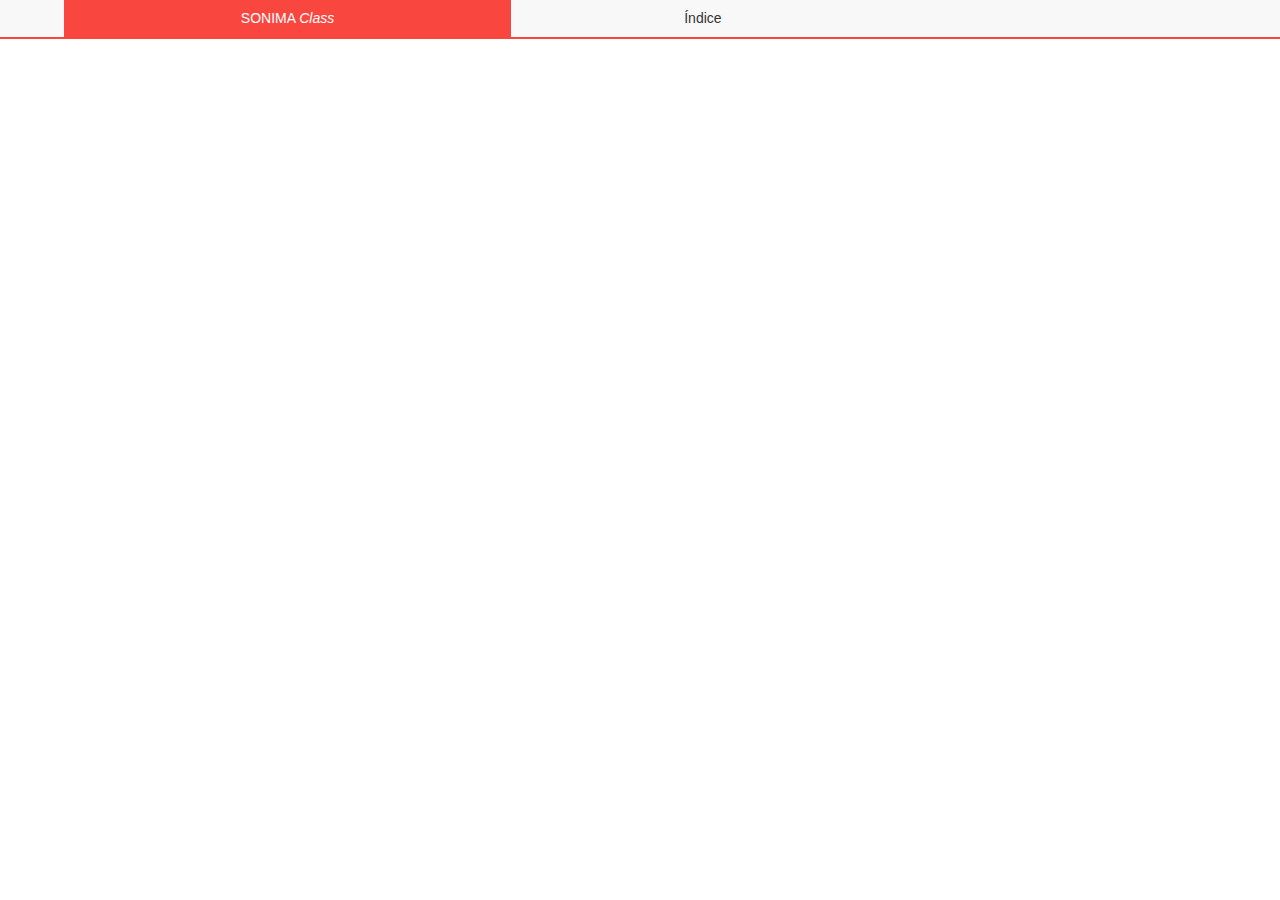
<file: RPi WebServer/index.html>
<!DOCTYPE html>
<html lang="en">
  <head>
    <meta charset="utf-8">
    <meta name="viewport" content="width=device-width, initial-scale=1.0, maximum-scale=1.0, minimum-scale=1.0, user-scalable=no">
    <meta name="description" content="">
    <meta name="author" content="">
    <link rel="shortcut icon" href="favicon.png">

    <title>SONIMA CLASS</title>

    <!-- Bootstrap core CSS -->
    <link href="bootstrap-3.0.0/dist/css/bootstrap.css" rel="stylesheet">
    <!-- Bootstrap theme -->
    <link href="bootstrap-3.0.0/dist/css/bootstrap-theme.min.css" rel="stylesheet">

    <!-- Custom styles for this template -->
<script src="jquery-2.0.3.js"></script>
<style type="text/css">body { padding-top: 40px; }</style>


    <!-- HTML5 shim and Respond.js IE8 support of HTML5 elements and media queries -->
    <!--[if lt IE 9]>
      <script src="../../assets/js/html5shiv.js"></script>
      <script src="../../assets/js/respond.min.js"></script>
    <![endif]-->
    <link rel="stylesheet" href="bootstrap-3.0.0/css/bootstrap.min.css">
    <link rel="stylesheet" href="font-awesome/css/font-awesome.min.css">

<script language="javascript"> 

function AskDir(){
  $.getJSON("askdir.php","dir=Asignaturas/$",function(json){
     var asignaturas = [];
      $.each(json, function(key, val) {
          asignaturas[key] = val;
          //$("body").append(asignaturas[key]);

$("#asignaturas").append('<div class="panel panel-default"><div class="panel-heading"><h3 class="panel-title"><i class="icon-book"></i> '+ asignaturas[key]+ '</h3></div><div id="temas'+asignaturas[key]+'" class="panel-body" style="line-height: 190%">');


  $.getJSON("askdir.php","dir=Asignaturas/"+asignaturas[key]+"/$",function(json2){
     var temas = [];
      $.each(json2, function(t, valor) {
          temas[t] = valor;
          //$("body").append(asignaturas[key]);

$("#temas"+asignaturas[key]).append('<a href="diapos.html?'+asignaturas[key]+'&'+temas[t]+'"><button type="button" class="btn btn-xs btn-default">'+temas[t]+'</button></a> ');


      });

  });



      });
      $("#asignaturas").append('</div></div>');
  });

// php: ["0","1","asig2","tres"]
// html: 01asig2tres


}
</script> 

  </head>

  <body onLoad="$(document).ready(function(){AskDir();})">


<!-- FIXED TOP
<table id="top" width=100% style="boder:none;position: fixed;top: 0;left: 0;z-index: 999;width: 100%;height: 23px;">
-->

<table id="top" width=100% style="boder:none;position: fixed;top: 0;left: 0;z-index: 999;width: 100%;height: 23px;">


       <tr valign="middle" height="30"><td class="link" bgcolor="#F8F8F8" width=5%>
  </td>

  <td width=35% bgcolor="#F9473F">
        <font color="#FFFFFF"><center><h5>SONIMA <i>Class</i></h5></center></font>
  
  </td>
  <td width=30% bgcolor="#F8F8F8" onclick="window.location.href='#top'">        
  <center><h5>&Iacutendice</h5></center>
  </td>
  <td width=30% bgcolor="#F8F8F8">
  <center><h5>&nbsp;</h5></center>
  </td>
  
  <td bgcolor="#F8F8F8">
  </td>
</tr>

<tr><td bgcolor="#F9473F" height="1px" colspan="5">
</td></tr>

</table>

<p></p>

    <div class="container theme-showcase">
     <!-- Main jumbotron for a primary marketing message or call to action -->
            <div class="row">
        <div class="col-sm-4" id="asignaturas">


        </div><!-- /.col-sm-4 -->
        </div>

    </div> <!-- /container -->


    <!-- Bootstrap core JavaScript
    ================================================== -->
    <!-- Placed at the end of the document so the pages load faster -->
    <script src="bootstrap-3.0.0/assets/js/jquery.js"></script>
    <script src="bootstrap-3.0.0/dist/js/bootstrap.min.js"></script>
    <script src="bootstrap-3.0.0/assets/js/holder.js"></script>
  </body>
</html>
</file>
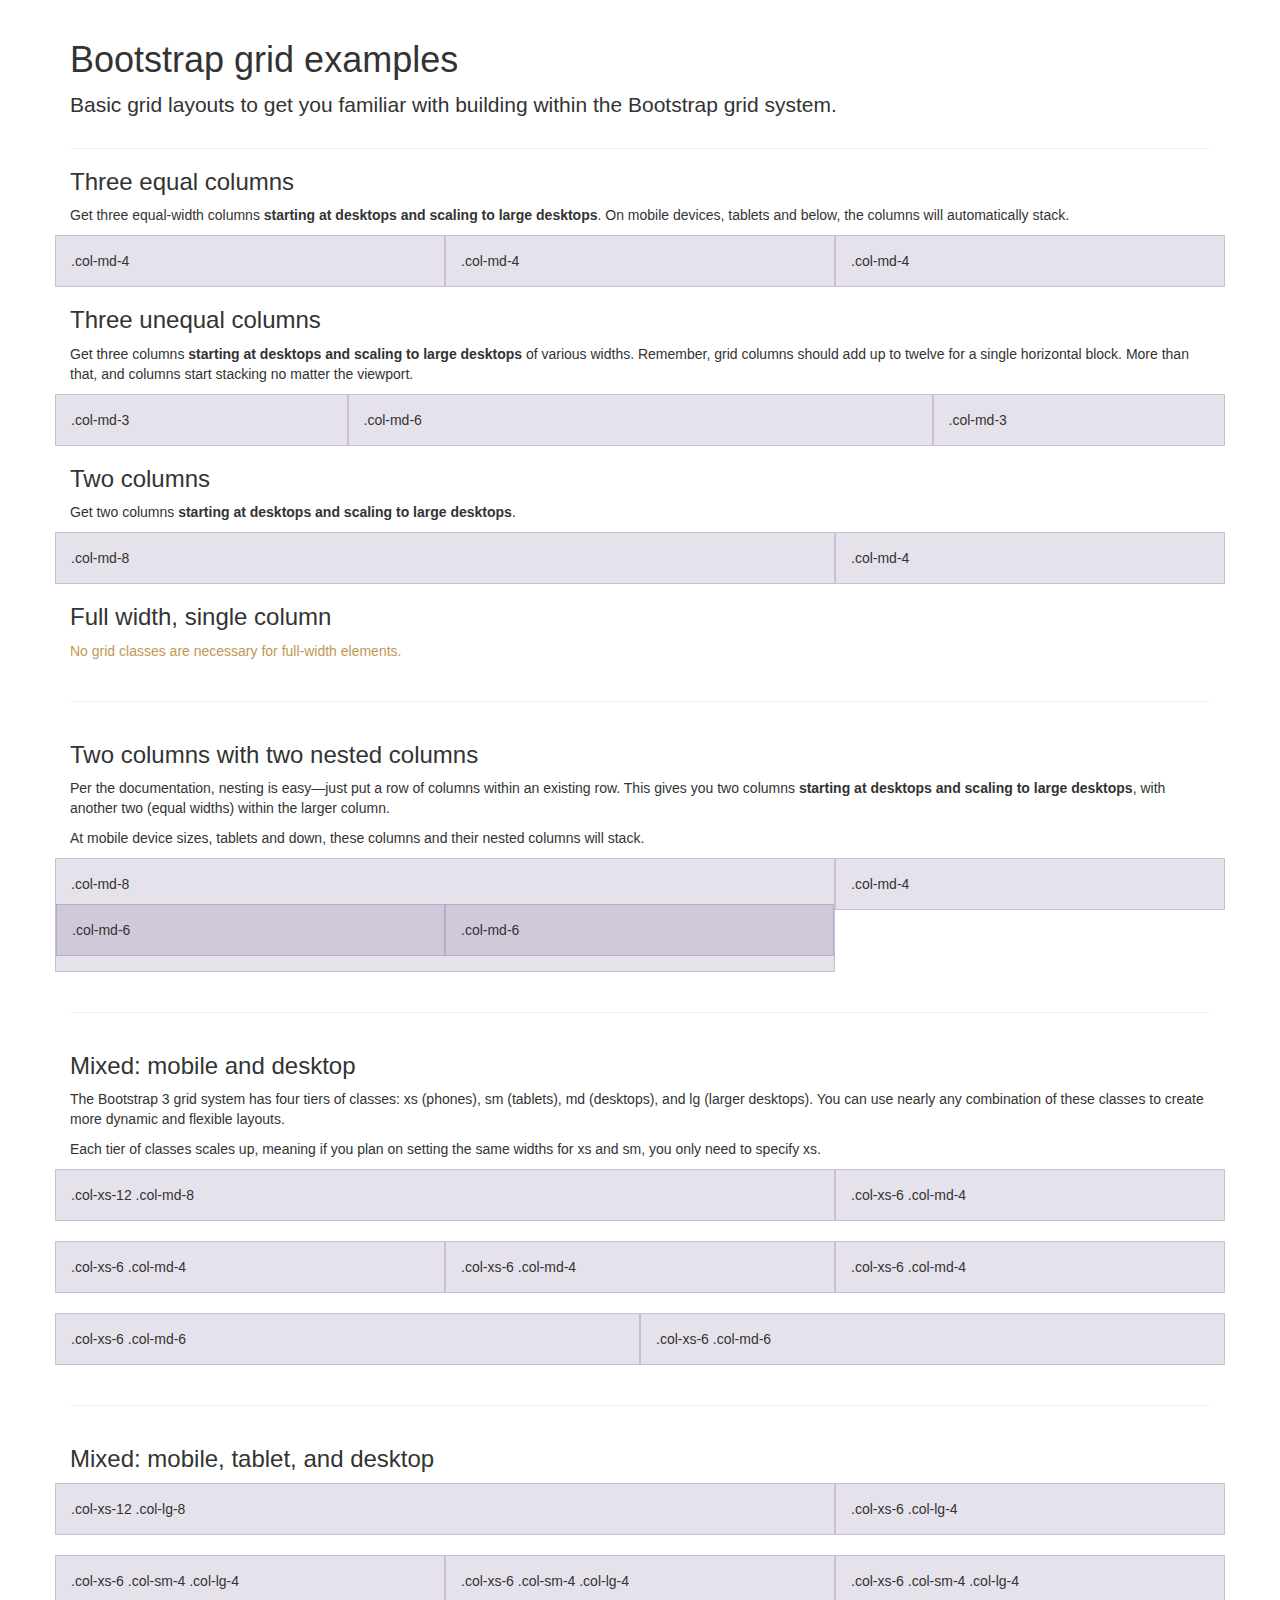
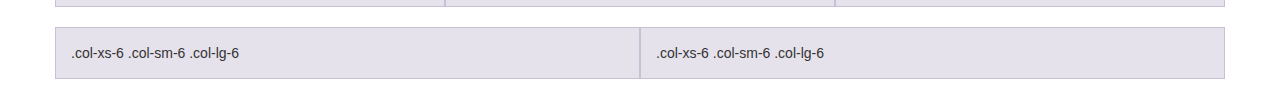
<file: RPi WebServer/bootstrap-3.0.0/examples/grid/index.html>
<!DOCTYPE html>
<html lang="en">
  <head>
    <meta charset="utf-8">
    <meta name="viewport" content="width=device-width, initial-scale=1.0">
    <meta name="description" content="">
    <meta name="author" content="">
    <link rel="shortcut icon" href="../../assets/ico/favicon.png">

    <title>Grid Template for Bootstrap</title>

    <!-- Bootstrap core CSS -->
    <link href="../../dist/css/bootstrap.css" rel="stylesheet">

    <!-- Custom styles for this template -->
    <link href="grid.css" rel="stylesheet">

    <!-- HTML5 shim and Respond.js IE8 support of HTML5 elements and media queries -->
    <!--[if lt IE 9]>
      <script src="../../assets/js/html5shiv.js"></script>
      <script src="../../assets/js/respond.min.js"></script>
    <![endif]-->
  </head>

  <body>
    <div class="container">

      <div class="page-header">
        <h1>Bootstrap grid examples</h1>
        <p class="lead">Basic grid layouts to get you familiar with building within the Bootstrap grid system.</p>
      </div>

      <h3>Three equal columns</h3>
      <p>Get three equal-width columns <strong>starting at desktops and scaling to large desktops</strong>. On mobile devices, tablets and below, the columns will automatically stack.</p>
      <div class="row">
        <div class="col-md-4">.col-md-4</div>
        <div class="col-md-4">.col-md-4</div>
        <div class="col-md-4">.col-md-4</div>
      </div>

      <h3>Three unequal columns</h3>
      <p>Get three columns <strong>starting at desktops and scaling to large desktops</strong> of various widths. Remember, grid columns should add up to twelve for a single horizontal block. More than that, and columns start stacking no matter the viewport.</p>
      <div class="row">
        <div class="col-md-3">.col-md-3</div>
        <div class="col-md-6">.col-md-6</div>
        <div class="col-md-3">.col-md-3</div>
      </div>

      <h3>Two columns</h3>
      <p>Get two columns <strong>starting at desktops and scaling to large desktops</strong>.</p>
      <div class="row">
        <div class="col-md-8">.col-md-8</div>
        <div class="col-md-4">.col-md-4</div>
      </div>

      <h3>Full width, single column</h3>
      <p class="text-warning">No grid classes are necessary for full-width elements.</p>

      <hr>

      <h3>Two columns with two nested columns</h3>
      <p>Per the documentation, nesting is easy—just put a row of columns within an existing row. This gives you two columns <strong>starting at desktops and scaling to large desktops</strong>, with another two (equal widths) within the larger column.</p>
      <p>At mobile device sizes, tablets and down, these columns and their nested columns will stack.</p>
      <div class="row">
        <div class="col-md-8">
          .col-md-8
          <div class="row">
            <div class="col-md-6">.col-md-6</div>
            <div class="col-md-6">.col-md-6</div>
          </div>
        </div>
        <div class="col-md-4">.col-md-4</div>
      </div>

      <hr>

      <h3>Mixed: mobile and desktop</h3>
      <p>The Bootstrap 3 grid system has four tiers of classes: xs (phones), sm (tablets), md (desktops), and lg (larger desktops). You can use nearly any combination of these classes to create more dynamic and flexible layouts.</p>
      <p>Each tier of classes scales up, meaning if you plan on setting the same widths for xs and sm, you only need to specify xs.</p>
      <div class="row">
        <div class="col-xs-12 col-md-8">.col-xs-12 .col-md-8</div>
        <div class="col-xs-6 col-md-4">.col-xs-6 .col-md-4</div>
      </div>
      <div class="row">
        <div class="col-xs-6 col-md-4">.col-xs-6 .col-md-4</div>
        <div class="col-xs-6 col-md-4">.col-xs-6 .col-md-4</div>
        <div class="col-xs-6 col-md-4">.col-xs-6 .col-md-4</div>
      </div>
      <div class="row">
        <div class="col-xs-6 col-md-6">.col-xs-6 .col-md-6</div>
        <div class="col-xs-6 col-md-6">.col-xs-6 .col-md-6</div>
      </div>

      <hr>

      <h3>Mixed: mobile, tablet, and desktop</h3>
      <p></p>
      <div class="row">
        <div class="col-xs-12 col-sm-8 col-lg-8">.col-xs-12 .col-lg-8</div>
        <div class="col-xs-6 col-sm-4 col-lg-4">.col-xs-6 .col-lg-4</div>
      </div>
      <div class="row">
        <div class="col-xs-6 col-sm-4 col-lg-4">.col-xs-6 .col-sm-4 .col-lg-4</div>
        <div class="col-xs-6 col-sm-4 col-lg-4">.col-xs-6 .col-sm-4 .col-lg-4</div>
        <div class="col-xs-6 col-sm-4 col-lg-4">.col-xs-6 .col-sm-4 .col-lg-4</div>
      </div>
      <div class="row">
        <div class="col-xs-6 col-sm-6 col-lg-6">.col-xs-6 .col-sm-6 .col-lg-6</div>
        <div class="col-xs-6 col-sm-6 col-lg-6">.col-xs-6 .col-sm-6 .col-lg-6</div>
      </div>

    </div> <!-- /container -->


    <!-- Bootstrap core JavaScript
    ================================================== -->
    <!-- Placed at the end of the document so the pages load faster -->
  </body>
</html>
</file>
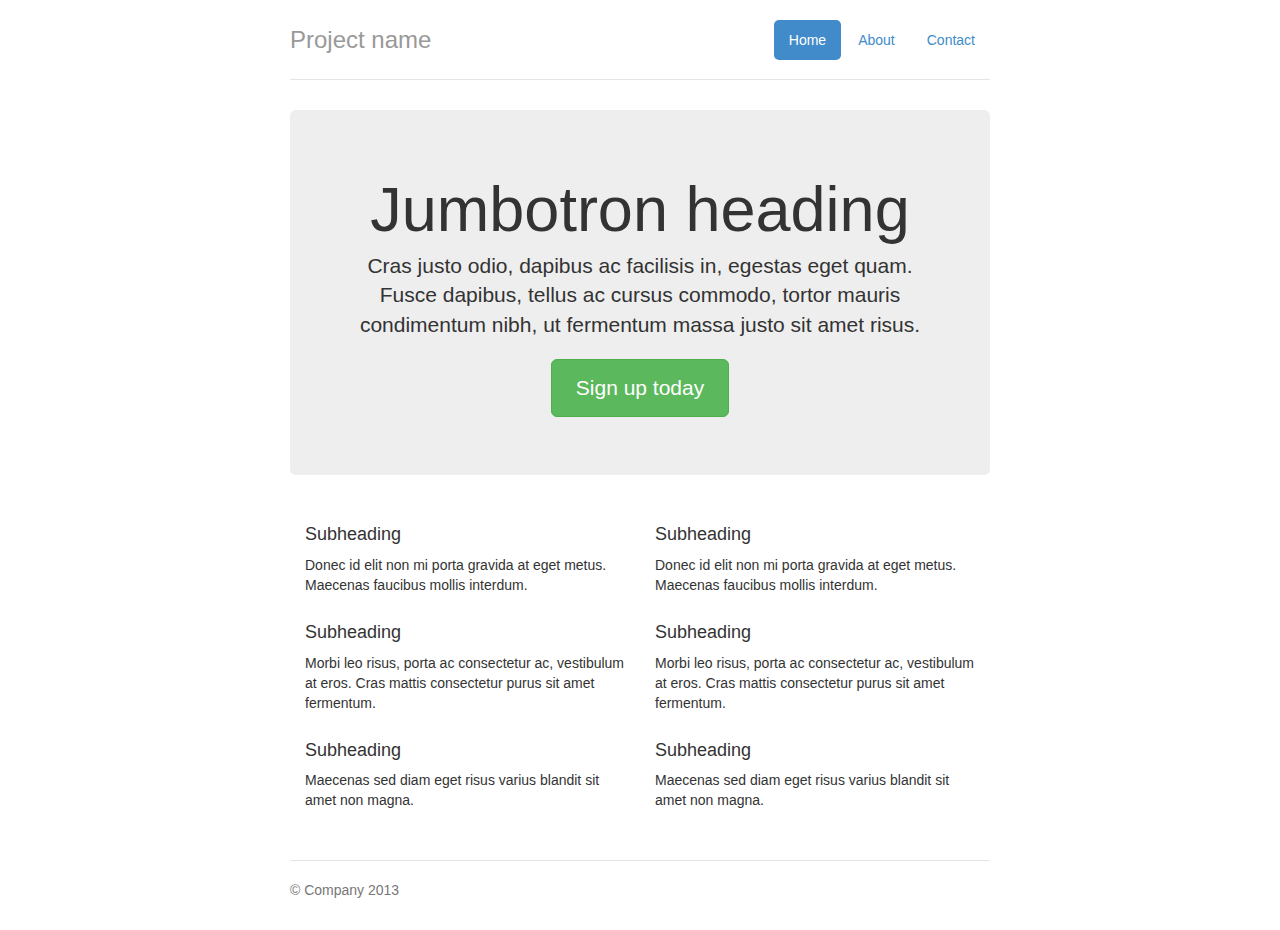
<file: RPi WebServer/bootstrap-3.0.0/examples/jumbotron-narrow/index.html>
<!DOCTYPE html>
<html lang="en">
  <head>
    <meta charset="utf-8">
    <meta name="viewport" content="width=device-width, initial-scale=1.0">
    <meta name="description" content="">
    <meta name="author" content="">
    <link rel="shortcut icon" href="../../assets/ico/favicon.png">

    <title>Narrow Jumbotron Template for Bootstrap</title>

    <!-- Bootstrap core CSS -->
    <link href="../../dist/css/bootstrap.css" rel="stylesheet">

    <!-- Custom styles for this template -->
    <link href="jumbotron-narrow.css" rel="stylesheet">

    <!-- HTML5 shim and Respond.js IE8 support of HTML5 elements and media queries -->
    <!--[if lt IE 9]>
      <script src="../../assets/js/html5shiv.js"></script>
      <script src="../../assets/js/respond.min.js"></script>
    <![endif]-->
  </head>

  <body>

    <div class="container">
      <div class="header">
        <ul class="nav nav-pills pull-right">
          <li class="active"><a href="#">Home</a></li>
          <li><a href="#">About</a></li>
          <li><a href="#">Contact</a></li>
        </ul>
        <h3 class="text-muted">Project name</h3>
      </div>

      <div class="jumbotron">
        <h1>Jumbotron heading</h1>
        <p class="lead">Cras justo odio, dapibus ac facilisis in, egestas eget quam. Fusce dapibus, tellus ac cursus commodo, tortor mauris condimentum nibh, ut fermentum massa justo sit amet risus.</p>
        <p><a class="btn btn-lg btn-success" href="#">Sign up today</a></p>
      </div>

      <div class="row marketing">
        <div class="col-lg-6">
          <h4>Subheading</h4>
          <p>Donec id elit non mi porta gravida at eget metus. Maecenas faucibus mollis interdum.</p>

          <h4>Subheading</h4>
          <p>Morbi leo risus, porta ac consectetur ac, vestibulum at eros. Cras mattis consectetur purus sit amet fermentum.</p>

          <h4>Subheading</h4>
          <p>Maecenas sed diam eget risus varius blandit sit amet non magna.</p>
        </div>

        <div class="col-lg-6">
          <h4>Subheading</h4>
          <p>Donec id elit non mi porta gravida at eget metus. Maecenas faucibus mollis interdum.</p>

          <h4>Subheading</h4>
          <p>Morbi leo risus, porta ac consectetur ac, vestibulum at eros. Cras mattis consectetur purus sit amet fermentum.</p>

          <h4>Subheading</h4>
          <p>Maecenas sed diam eget risus varius blandit sit amet non magna.</p>
        </div>
      </div>

      <div class="footer">
        <p>&copy; Company 2013</p>
      </div>

    </div> <!-- /container -->


    <!-- Bootstrap core JavaScript
    ================================================== -->
    <!-- Placed at the end of the document so the pages load faster -->
  </body>
</html>
</file>
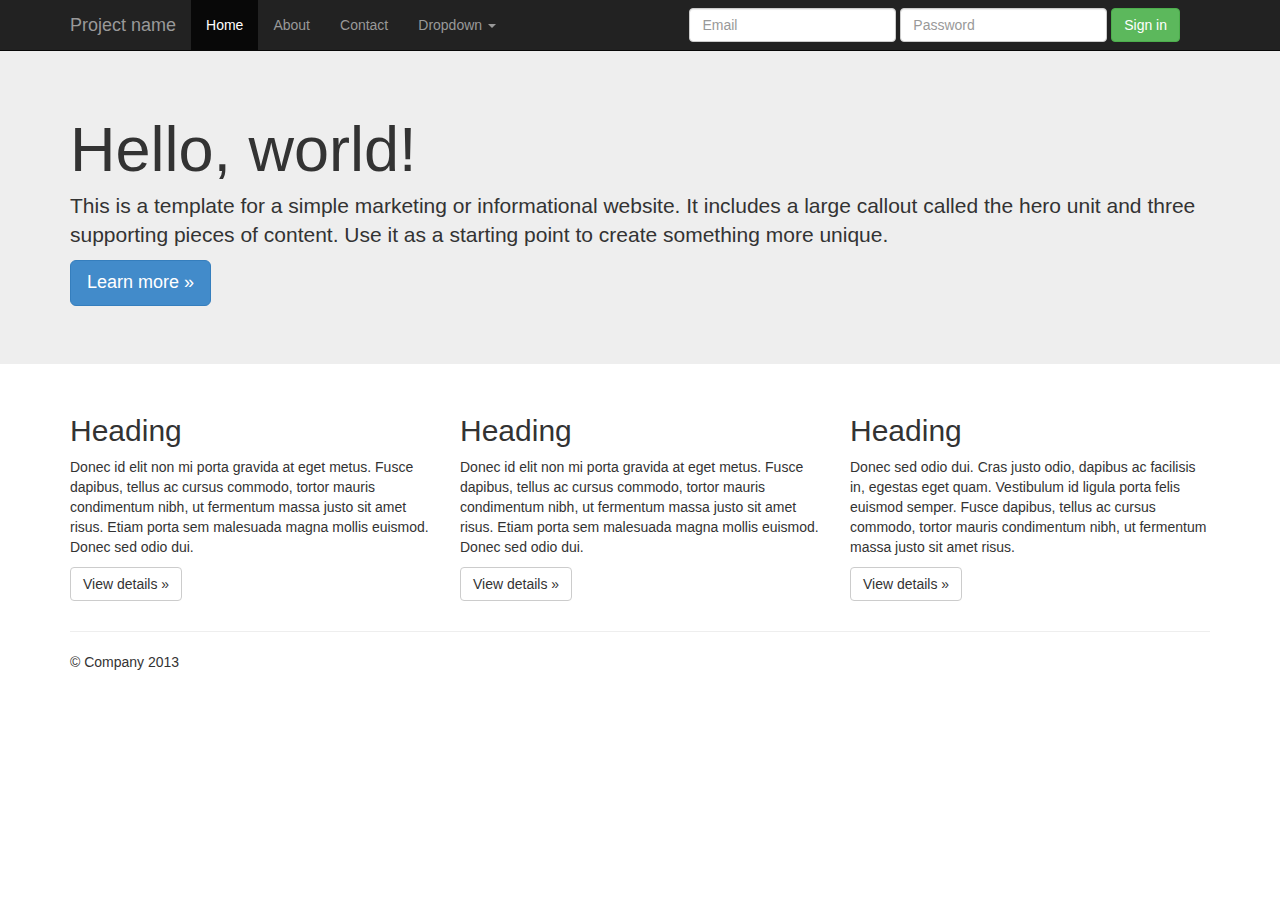
<file: RPi WebServer/bootstrap-3.0.0/examples/jumbotron/index.html>
<!DOCTYPE html>
<html lang="en">
  <head>
    <meta charset="utf-8">
    <meta name="viewport" content="width=device-width, initial-scale=1.0">
    <meta name="description" content="">
    <meta name="author" content="">
    <link rel="shortcut icon" href="../../assets/ico/favicon.png">

    <title>Jumbotron Template for Bootstrap</title>

    <!-- Bootstrap core CSS -->
    <link href="../../dist/css/bootstrap.css" rel="stylesheet">

    <!-- Custom styles for this template -->
    <link href="jumbotron.css" rel="stylesheet">

    <!-- HTML5 shim and Respond.js IE8 support of HTML5 elements and media queries -->
    <!--[if lt IE 9]>
      <script src="../../assets/js/html5shiv.js"></script>
      <script src="../../assets/js/respond.min.js"></script>
    <![endif]-->
  </head>

  <body>

    <div class="navbar navbar-inverse navbar-fixed-top">
      <div class="container">
        <div class="navbar-header">
          <button type="button" class="navbar-toggle" data-toggle="collapse" data-target=".navbar-collapse">
            <span class="icon-bar"></span>
            <span class="icon-bar"></span>
            <span class="icon-bar"></span>
          </button>
          <a class="navbar-brand" href="#">Project name</a>
        </div>
        <div class="navbar-collapse collapse">
          <ul class="nav navbar-nav">
            <li class="active"><a href="#">Home</a></li>
            <li><a href="#about">About</a></li>
            <li><a href="#contact">Contact</a></li>
            <li class="dropdown">
              <a href="#" class="dropdown-toggle" data-toggle="dropdown">Dropdown <b class="caret"></b></a>
              <ul class="dropdown-menu">
                <li><a href="#">Action</a></li>
                <li><a href="#">Another action</a></li>
                <li><a href="#">Something else here</a></li>
                <li class="divider"></li>
                <li class="dropdown-header">Nav header</li>
                <li><a href="#">Separated link</a></li>
                <li><a href="#">One more separated link</a></li>
              </ul>
            </li>
          </ul>
          <form class="navbar-form navbar-right">
            <div class="form-group">
              <input type="text" placeholder="Email" class="form-control">
            </div>
            <div class="form-group">
              <input type="password" placeholder="Password" class="form-control">
            </div>
            <button type="submit" class="btn btn-success">Sign in</button>
          </form>
        </div><!--/.navbar-collapse -->
      </div>
    </div>

    <!-- Main jumbotron for a primary marketing message or call to action -->
    <div class="jumbotron">
      <div class="container">
        <h1>Hello, world!</h1>
        <p>This is a template for a simple marketing or informational website. It includes a large callout called the hero unit and three supporting pieces of content. Use it as a starting point to create something more unique.</p>
        <p><a class="btn btn-primary btn-lg">Learn more &raquo;</a></p>
      </div>
    </div>

    <div class="container">
      <!-- Example row of columns -->
      <div class="row">
        <div class="col-lg-4">
          <h2>Heading</h2>
          <p>Donec id elit non mi porta gravida at eget metus. Fusce dapibus, tellus ac cursus commodo, tortor mauris condimentum nibh, ut fermentum massa justo sit amet risus. Etiam porta sem malesuada magna mollis euismod. Donec sed odio dui. </p>
          <p><a class="btn btn-default" href="#">View details &raquo;</a></p>
        </div>
        <div class="col-lg-4">
          <h2>Heading</h2>
          <p>Donec id elit non mi porta gravida at eget metus. Fusce dapibus, tellus ac cursus commodo, tortor mauris condimentum nibh, ut fermentum massa justo sit amet risus. Etiam porta sem malesuada magna mollis euismod. Donec sed odio dui. </p>
          <p><a class="btn btn-default" href="#">View details &raquo;</a></p>
       </div>
        <div class="col-lg-4">
          <h2>Heading</h2>
          <p>Donec sed odio dui. Cras justo odio, dapibus ac facilisis in, egestas eget quam. Vestibulum id ligula porta felis euismod semper. Fusce dapibus, tellus ac cursus commodo, tortor mauris condimentum nibh, ut fermentum massa justo sit amet risus.</p>
          <p><a class="btn btn-default" href="#">View details &raquo;</a></p>
        </div>
      </div>

      <hr>

      <footer>
        <p>&copy; Company 2013</p>
      </footer>
    </div> <!-- /container -->


    <!-- Bootstrap core JavaScript
    ================================================== -->
    <!-- Placed at the end of the document so the pages load faster -->
    <script src="../../assets/js/jquery.js"></script>
    <script src="../../dist/js/bootstrap.min.js"></script>
  </body>
</html>
</file>
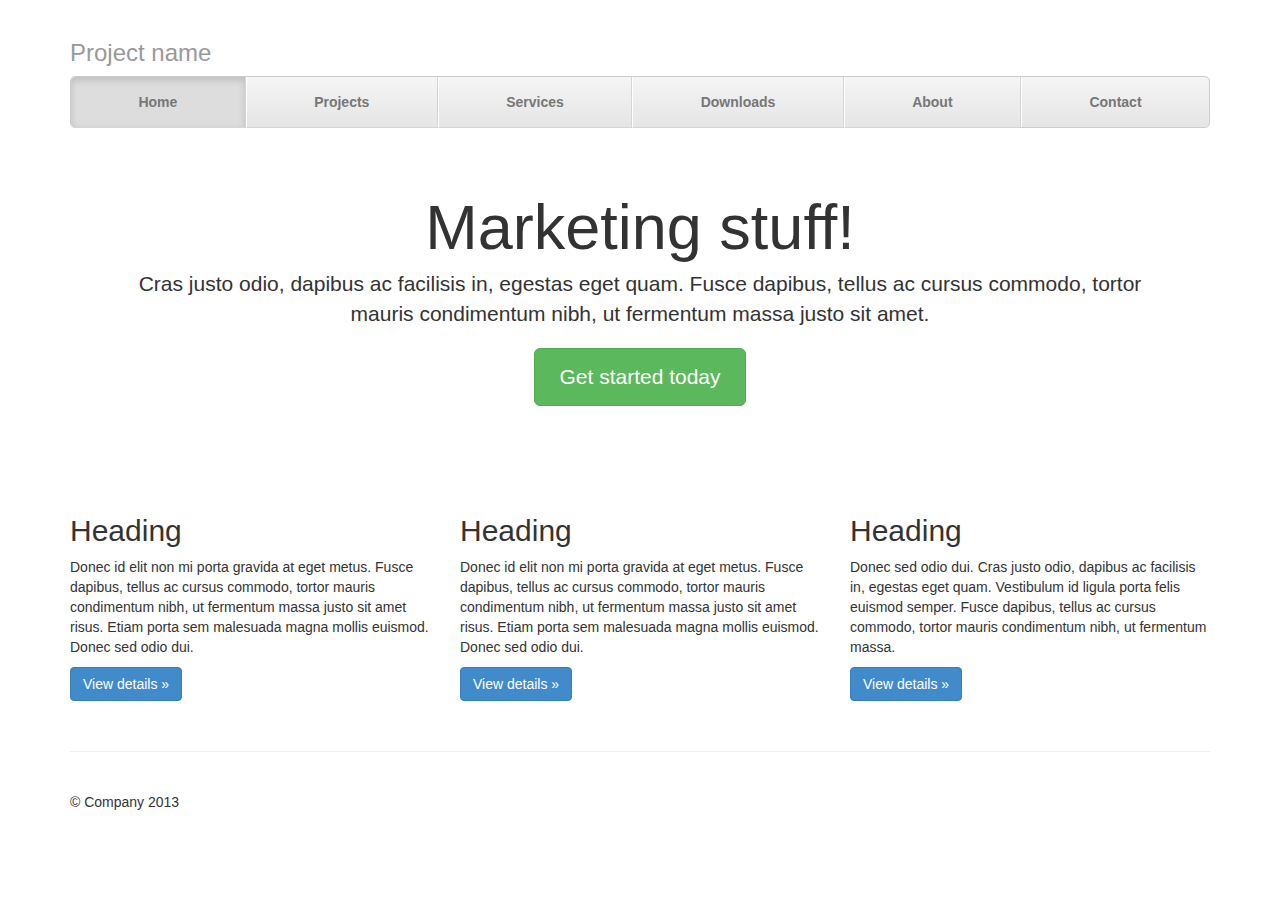
<file: RPi WebServer/bootstrap-3.0.0/examples/justified-nav/index.html>
<!DOCTYPE html>
<html lang="en">
  <head>
    <meta charset="utf-8">
    <meta name="viewport" content="width=device-width, initial-scale=1.0">
    <meta name="description" content="">
    <meta name="author" content="">
    <link rel="shortcut icon" href="../../assets/ico/favicon.png">

    <title>Justified Nav Template for Bootstrap</title>

    <!-- Bootstrap core CSS -->
    <link href="../../dist/css/bootstrap.css" rel="stylesheet">

    <!-- Custom styles for this template -->
    <link href="justified-nav.css" rel="stylesheet">

    <!-- HTML5 shim and Respond.js IE8 support of HTML5 elements and media queries -->
    <!--[if lt IE 9]>
      <script src="../../assets/js/html5shiv.js"></script>
      <script src="../../assets/js/respond.min.js"></script>
    <![endif]-->
  </head>

  <body>

    <div class="container">

      <div class="masthead">
        <h3 class="text-muted">Project name</h3>
        <ul class="nav nav-justified">
          <li class="active"><a href="#">Home</a></li>
          <li><a href="#">Projects</a></li>
          <li><a href="#">Services</a></li>
          <li><a href="#">Downloads</a></li>
          <li><a href="#">About</a></li>
          <li><a href="#">Contact</a></li>
        </ul>
      </div>

      <!-- Jumbotron -->
      <div class="jumbotron">
        <h1>Marketing stuff!</h1>
        <p class="lead">Cras justo odio, dapibus ac facilisis in, egestas eget quam. Fusce dapibus, tellus ac cursus commodo, tortor mauris condimentum nibh, ut fermentum massa justo sit amet.</p>
        <p><a class="btn btn-lg btn-success" href="#">Get started today</a></p>
      </div>

      <!-- Example row of columns -->
      <div class="row">
        <div class="col-lg-4">
          <h2>Heading</h2>
          <p>Donec id elit non mi porta gravida at eget metus. Fusce dapibus, tellus ac cursus commodo, tortor mauris condimentum nibh, ut fermentum massa justo sit amet risus. Etiam porta sem malesuada magna mollis euismod. Donec sed odio dui. </p>
          <p><a class="btn btn-primary" href="#">View details &raquo;</a></p>
        </div>
        <div class="col-lg-4">
          <h2>Heading</h2>
          <p>Donec id elit non mi porta gravida at eget metus. Fusce dapibus, tellus ac cursus commodo, tortor mauris condimentum nibh, ut fermentum massa justo sit amet risus. Etiam porta sem malesuada magna mollis euismod. Donec sed odio dui. </p>
          <p><a class="btn btn-primary" href="#">View details &raquo;</a></p>
       </div>
        <div class="col-lg-4">
          <h2>Heading</h2>
          <p>Donec sed odio dui. Cras justo odio, dapibus ac facilisis in, egestas eget quam. Vestibulum id ligula porta felis euismod semper. Fusce dapibus, tellus ac cursus commodo, tortor mauris condimentum nibh, ut fermentum massa.</p>
          <p><a class="btn btn-primary" href="#">View details &raquo;</a></p>
        </div>
      </div>

      <!-- Site footer -->
      <div class="footer">
        <p>&copy; Company 2013</p>
      </div>

    </div> <!-- /container -->


    <!-- Bootstrap core JavaScript
    ================================================== -->
    <!-- Placed at the end of the document so the pages load faster -->
  </body>
</html>
</file>
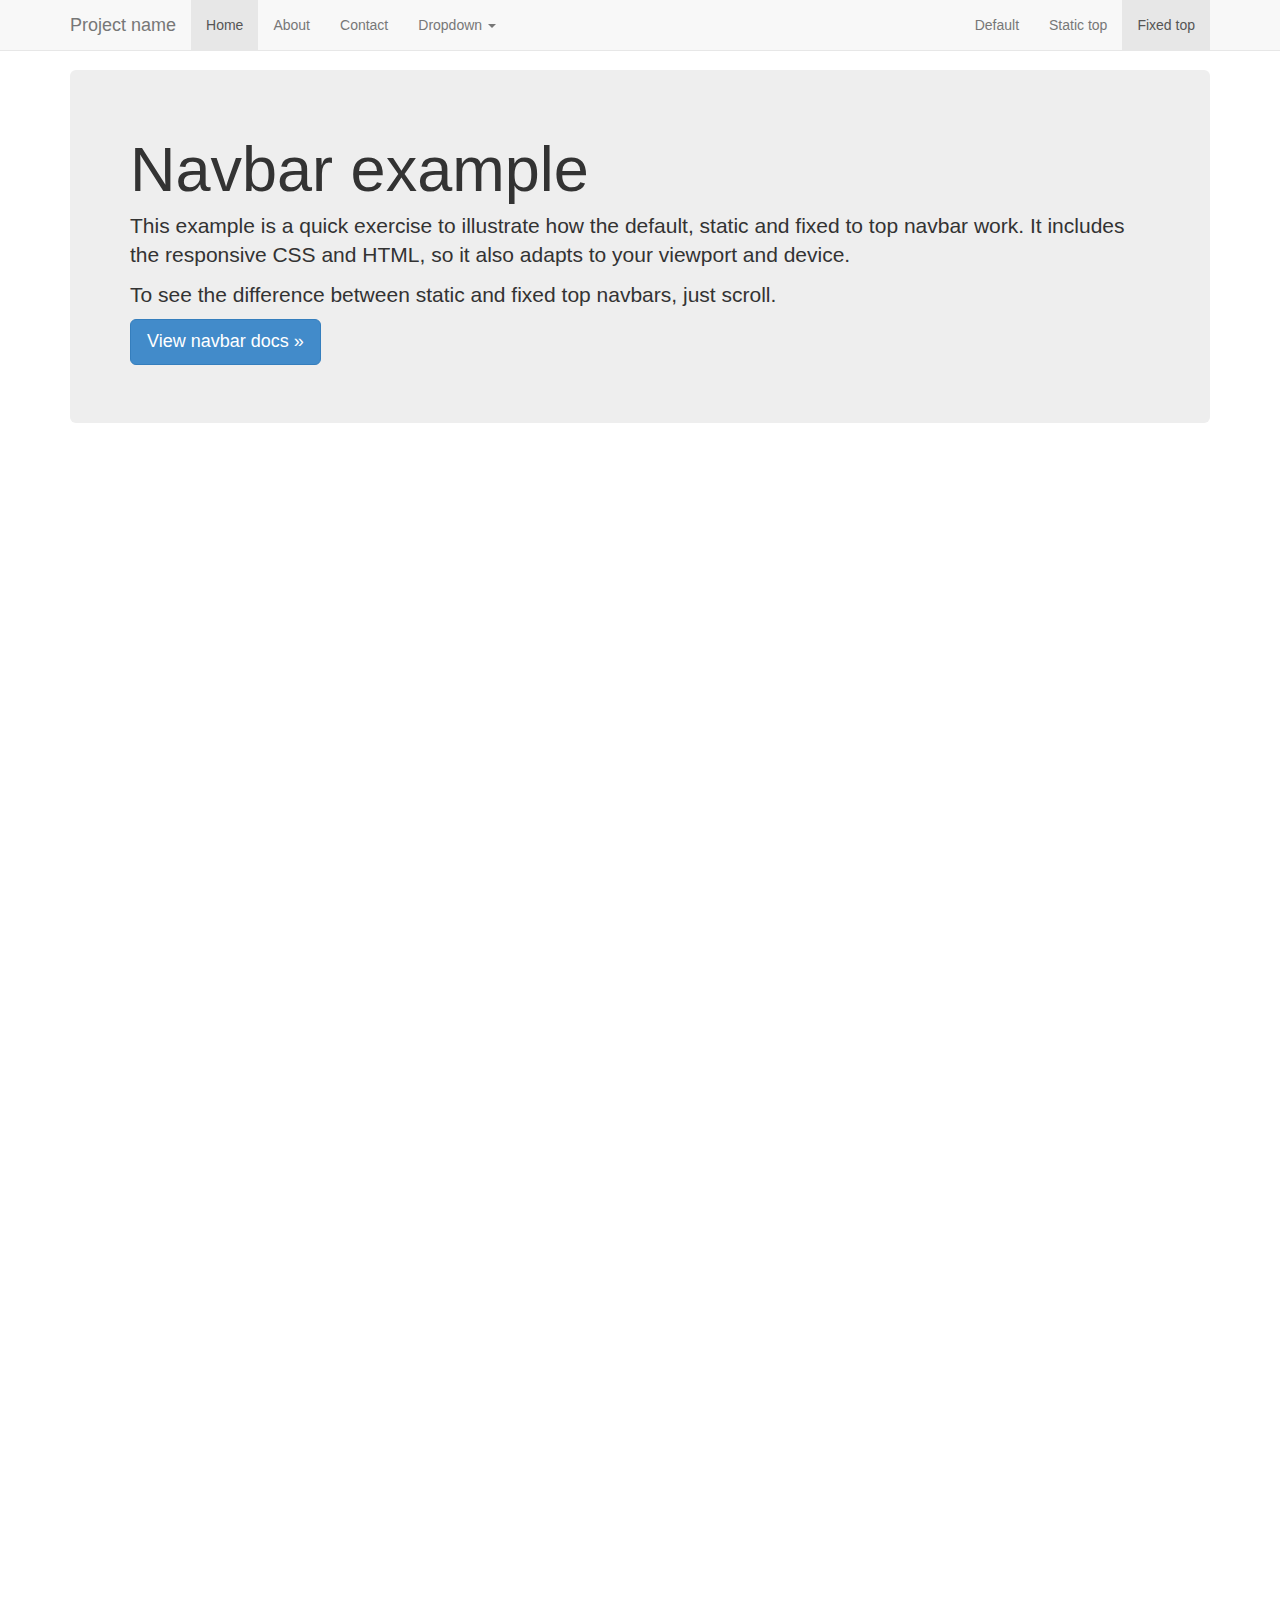
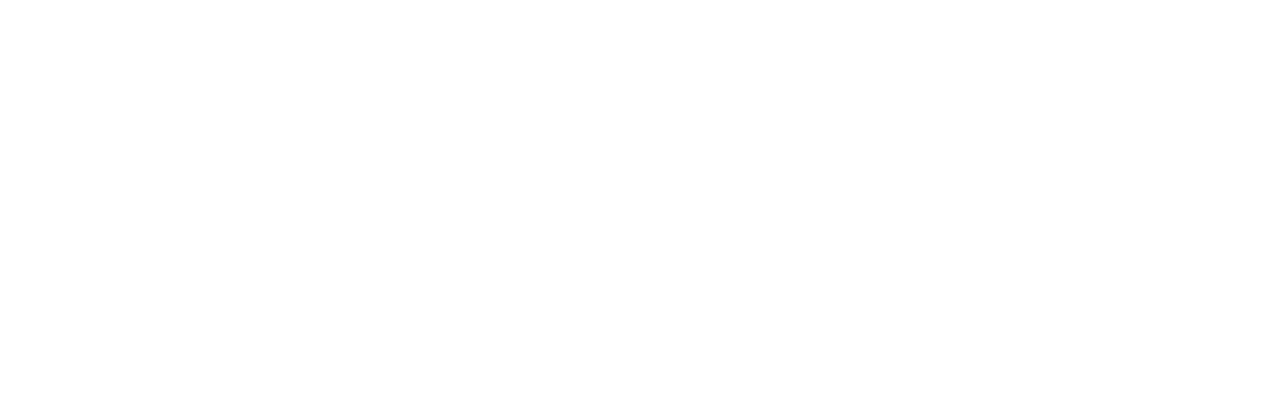
<file: RPi WebServer/bootstrap-3.0.0/examples/navbar-fixed-top/index.html>
<!DOCTYPE html>
<html lang="en">
  <head>
    <meta charset="utf-8">
    <meta name="viewport" content="width=device-width, initial-scale=1.0">
    <meta name="description" content="">
    <meta name="author" content="">
    <link rel="shortcut icon" href="../../assets/ico/favicon.png">

    <title>Fixed Top Navbar Example for Bootstrap</title>

    <!-- Bootstrap core CSS -->
    <link href="../../dist/css/bootstrap.css" rel="stylesheet">

    <!-- Custom styles for this template -->
    <link href="navbar-fixed-top.css" rel="stylesheet">

    <!-- HTML5 shim and Respond.js IE8 support of HTML5 elements and media queries -->
    <!--[if lt IE 9]>
      <script src="../../assets/js/html5shiv.js"></script>
      <script src="../../assets/js/respond.min.js"></script>
    <![endif]-->
  </head>

  <body>

    <!-- Fixed navbar -->
    <div class="navbar navbar-default navbar-fixed-top">
      <div class="container">
        <div class="navbar-header">
          <button type="button" class="navbar-toggle" data-toggle="collapse" data-target=".navbar-collapse">
            <span class="icon-bar"></span>
            <span class="icon-bar"></span>
            <span class="icon-bar"></span>
          </button>
          <a class="navbar-brand" href="#">Project name</a>
        </div>
        <div class="navbar-collapse collapse">
          <ul class="nav navbar-nav">
            <li class="active"><a href="#">Home</a></li>
            <li><a href="#about">About</a></li>
            <li><a href="#contact">Contact</a></li>
            <li class="dropdown">
              <a href="#" class="dropdown-toggle" data-toggle="dropdown">Dropdown <b class="caret"></b></a>
              <ul class="dropdown-menu">
                <li><a href="#">Action</a></li>
                <li><a href="#">Another action</a></li>
                <li><a href="#">Something else here</a></li>
                <li class="divider"></li>
                <li class="dropdown-header">Nav header</li>
                <li><a href="#">Separated link</a></li>
                <li><a href="#">One more separated link</a></li>
              </ul>
            </li>
          </ul>
          <ul class="nav navbar-nav navbar-right">
            <li><a href="../navbar/">Default</a></li>
            <li><a href="../navbar-static-top/">Static top</a></li>
            <li class="active"><a href="./">Fixed top</a></li>
          </ul>
        </div><!--/.nav-collapse -->
      </div>
    </div>

    <div class="container">

      <!-- Main component for a primary marketing message or call to action -->
      <div class="jumbotron">
        <h1>Navbar example</h1>
        <p>This example is a quick exercise to illustrate how the default, static and fixed to top navbar work. It includes the responsive CSS and HTML, so it also adapts to your viewport and device.</p>
        <p>To see the difference between static and fixed top navbars, just scroll.</p>
        <p>
          <a class="btn btn-lg btn-primary" href="../../components/#navbar">View navbar docs &raquo;</a>
        </p>
      </div>

    </div> <!-- /container -->


    <!-- Bootstrap core JavaScript
    ================================================== -->
    <!-- Placed at the end of the document so the pages load faster -->
    <script src="../../assets/js/jquery.js"></script>
    <script src="../../dist/js/bootstrap.min.js"></script>
  </body>
</html>
</file>
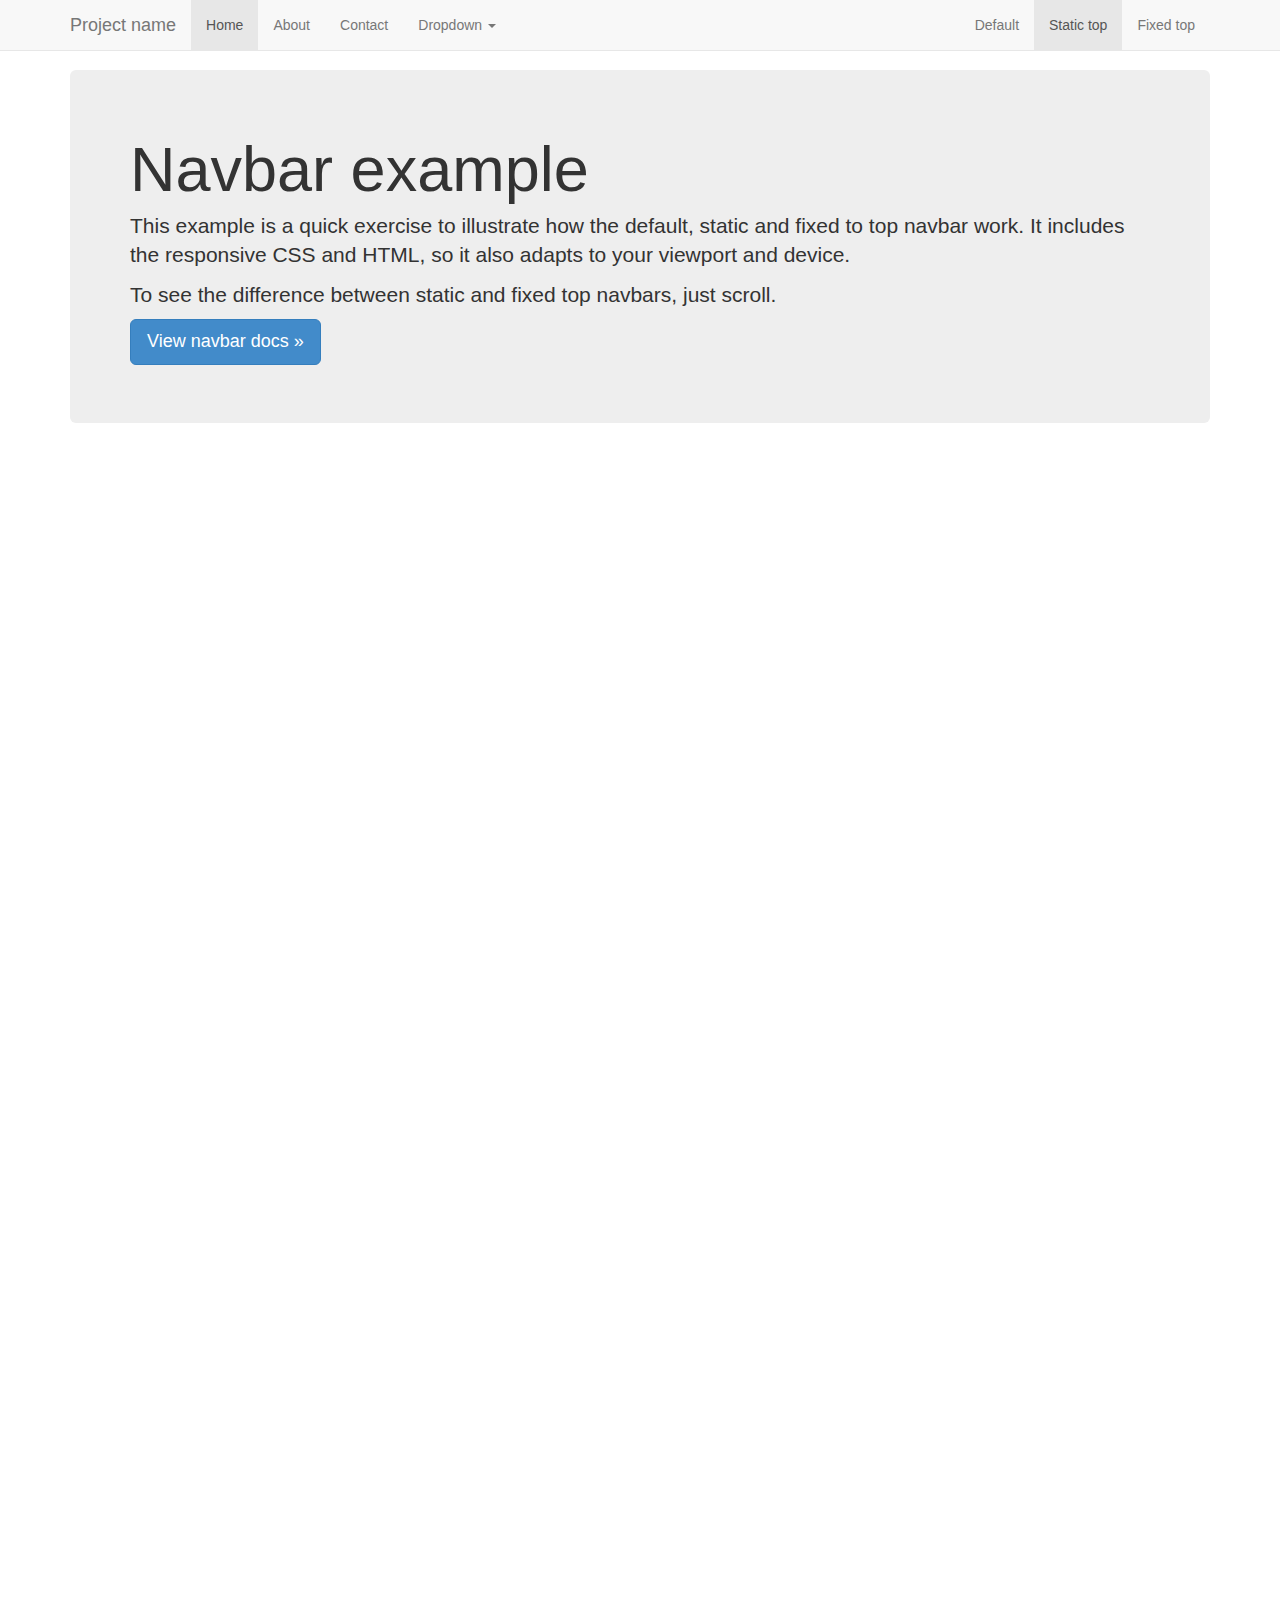
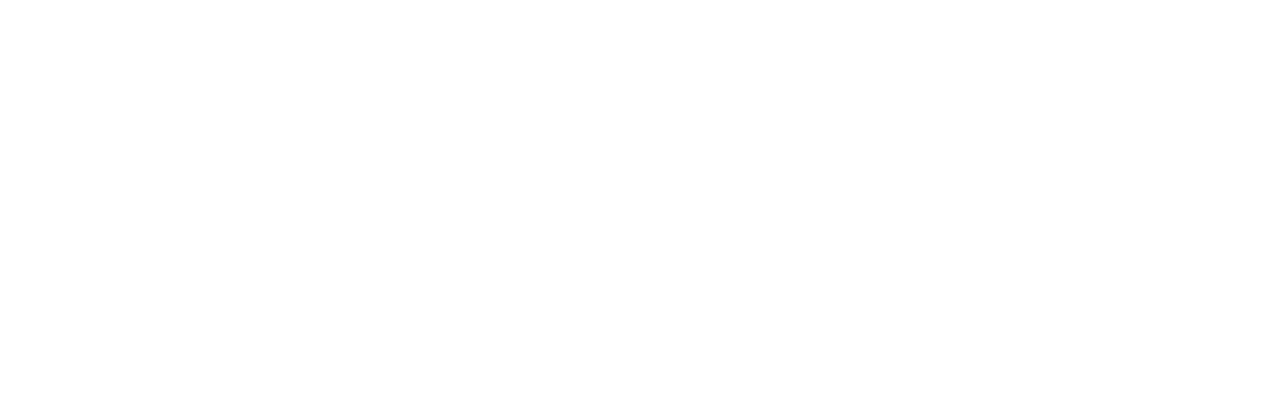
<file: RPi WebServer/bootstrap-3.0.0/examples/navbar-static-top/index.html>
<!DOCTYPE html>
<html lang="en">
  <head>
    <meta charset="utf-8">
    <meta name="viewport" content="width=device-width, initial-scale=1.0">
    <meta name="description" content="">
    <meta name="author" content="">
    <link rel="shortcut icon" href="../../assets/ico/favicon.png">

    <title>Static Top Navbar Example for Bootstrap</title>

    <!-- Bootstrap core CSS -->
    <link href="../../dist/css/bootstrap.css" rel="stylesheet">

    <!-- Custom styles for this template -->
    <link href="navbar-static-top.css" rel="stylesheet">

    <!-- HTML5 shim and Respond.js IE8 support of HTML5 elements and media queries -->
    <!--[if lt IE 9]>
      <script src="../../assets/js/html5shiv.js"></script>
      <script src="../../assets/js/respond.min.js"></script>
    <![endif]-->
  </head>

  <body>

    <!-- Static navbar -->
    <div class="navbar navbar-default navbar-static-top">
      <div class="container">
        <div class="navbar-header">
          <button type="button" class="navbar-toggle" data-toggle="collapse" data-target=".navbar-collapse">
            <span class="icon-bar"></span>
            <span class="icon-bar"></span>
            <span class="icon-bar"></span>
          </button>
          <a class="navbar-brand" href="#">Project name</a>
        </div>
        <div class="navbar-collapse collapse">
          <ul class="nav navbar-nav">
            <li class="active"><a href="#">Home</a></li>
            <li><a href="#about">About</a></li>
            <li><a href="#contact">Contact</a></li>
            <li class="dropdown">
              <a href="#" class="dropdown-toggle" data-toggle="dropdown">Dropdown <b class="caret"></b></a>
              <ul class="dropdown-menu">
                <li><a href="#">Action</a></li>
                <li><a href="#">Another action</a></li>
                <li><a href="#">Something else here</a></li>
                <li class="divider"></li>
                <li class="dropdown-header">Nav header</li>
                <li><a href="#">Separated link</a></li>
                <li><a href="#">One more separated link</a></li>
              </ul>
            </li>
          </ul>
          <ul class="nav navbar-nav navbar-right">
            <li><a href="../navbar/">Default</a></li>
            <li class="active"><a href="./">Static top</a></li>
            <li><a href="../navbar-fixed-top/">Fixed top</a></li>
          </ul>
        </div><!--/.nav-collapse -->
      </div>
    </div>


    <div class="container">

      <!-- Main component for a primary marketing message or call to action -->
      <div class="jumbotron">
        <h1>Navbar example</h1>
        <p>This example is a quick exercise to illustrate how the default, static and fixed to top navbar work. It includes the responsive CSS and HTML, so it also adapts to your viewport and device.</p>
        <p>To see the difference between static and fixed top navbars, just scroll.</p>
        <p>
          <a class="btn btn-lg btn-primary" href="../../components/#navbar">View navbar docs &raquo;</a>
        </p>
      </div>

    </div> <!-- /container -->


    <!-- Bootstrap core JavaScript
    ================================================== -->
    <!-- Placed at the end of the document so the pages load faster -->
    <script src="../../assets/js/jquery.js"></script>
    <script src="../../dist/js/bootstrap.min.js"></script>
  </body>
</html>
</file>
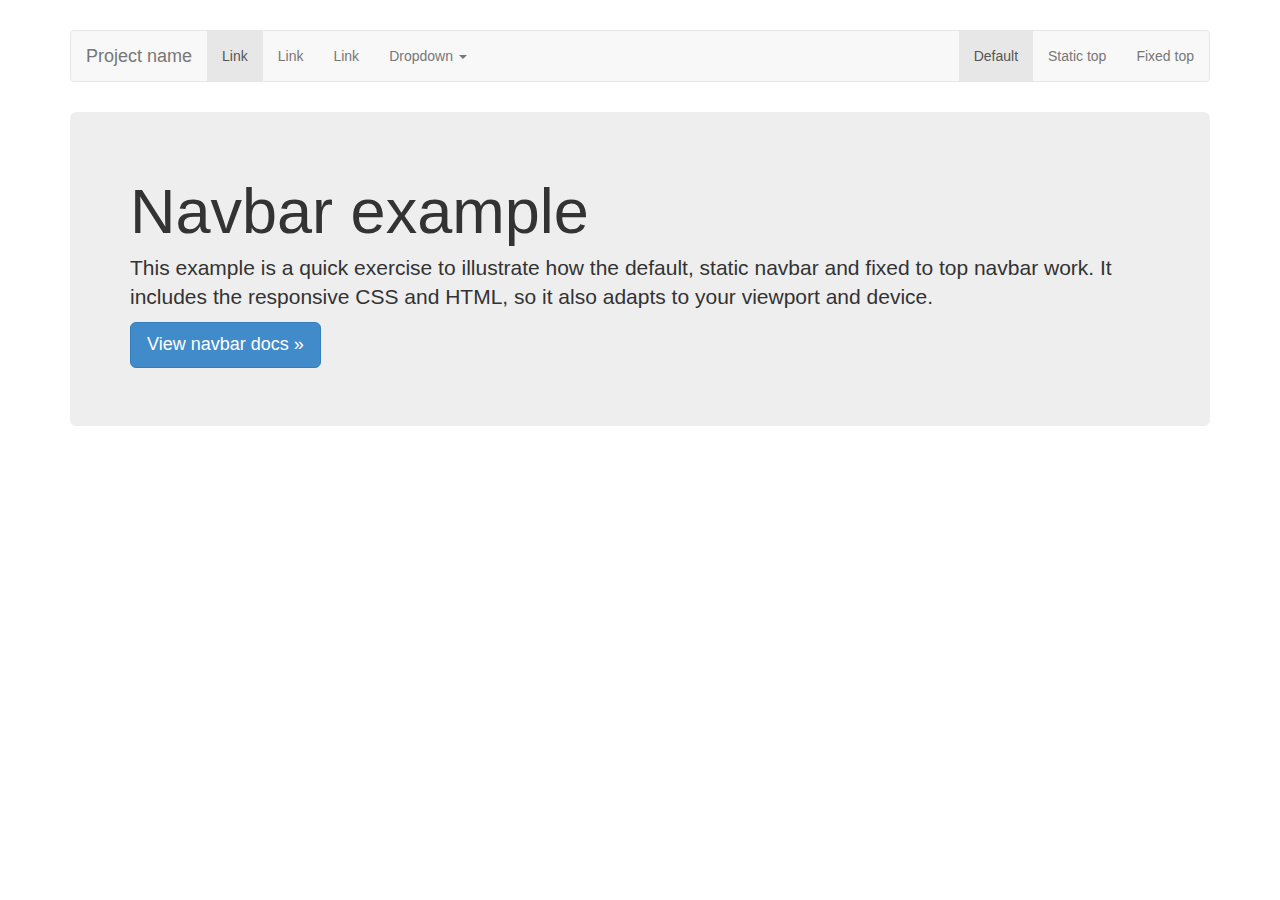
<file: RPi WebServer/bootstrap-3.0.0/examples/navbar/index.html>
<!DOCTYPE html>
<html lang="en">
  <head>
    <meta charset="utf-8">
    <meta name="viewport" content="width=device-width, initial-scale=1.0">
    <meta name="description" content="">
    <meta name="author" content="">
    <link rel="shortcut icon" href="../../assets/ico/favicon.png">

    <title>Navbar Template for Bootstrap</title>

    <!-- Bootstrap core CSS -->
    <link href="../../dist/css/bootstrap.css" rel="stylesheet">

    <!-- Custom styles for this template -->
    <link href="navbar.css" rel="stylesheet">

    <!-- HTML5 shim and Respond.js IE8 support of HTML5 elements and media queries -->
    <!--[if lt IE 9]>
      <script src="../../assets/js/html5shiv.js"></script>
      <script src="../../assets/js/respond.min.js"></script>
    <![endif]-->
  </head>

  <body>

    <div class="container">

      <!-- Static navbar -->
      <div class="navbar navbar-default">
        <div class="navbar-header">
          <button type="button" class="navbar-toggle" data-toggle="collapse" data-target=".navbar-collapse">
            <span class="icon-bar"></span>
            <span class="icon-bar"></span>
            <span class="icon-bar"></span>
          </button>
          <a class="navbar-brand" href="#">Project name</a>
        </div>
        <div class="navbar-collapse collapse">
          <ul class="nav navbar-nav">
            <li class="active"><a href="#">Link</a></li>
            <li><a href="#">Link</a></li>
            <li><a href="#">Link</a></li>
            <li class="dropdown">
              <a href="#" class="dropdown-toggle" data-toggle="dropdown">Dropdown <b class="caret"></b></a>
              <ul class="dropdown-menu">
                <li><a href="#">Action</a></li>
                <li><a href="#">Another action</a></li>
                <li><a href="#">Something else here</a></li>
                <li class="divider"></li>
                <li class="dropdown-header">Nav header</li>
                <li><a href="#">Separated link</a></li>
                <li><a href="#">One more separated link</a></li>
              </ul>
            </li>
          </ul>
          <ul class="nav navbar-nav navbar-right">
            <li class="active"><a href="./">Default</a></li>
            <li><a href="../navbar-static-top/">Static top</a></li>
            <li><a href="../navbar-fixed-top/">Fixed top</a></li>
          </ul>
        </div><!--/.nav-collapse -->
      </div>

      <!-- Main component for a primary marketing message or call to action -->
      <div class="jumbotron">
        <h1>Navbar example</h1>
        <p>This example is a quick exercise to illustrate how the default, static navbar and fixed to top navbar work. It includes the responsive CSS and HTML, so it also adapts to your viewport and device.</p>
        <p>
          <a class="btn btn-lg btn-primary" href="../../components/#navbar">View navbar docs &raquo;</a>
        </p>
      </div>

    </div> <!-- /container -->


    <!-- Bootstrap core JavaScript
    ================================================== -->
    <!-- Placed at the end of the document so the pages load faster -->
    <script src="../../assets/js/jquery.js"></script>
    <script src="../../dist/js/bootstrap.min.js"></script>
  </body>
</html>
</file>
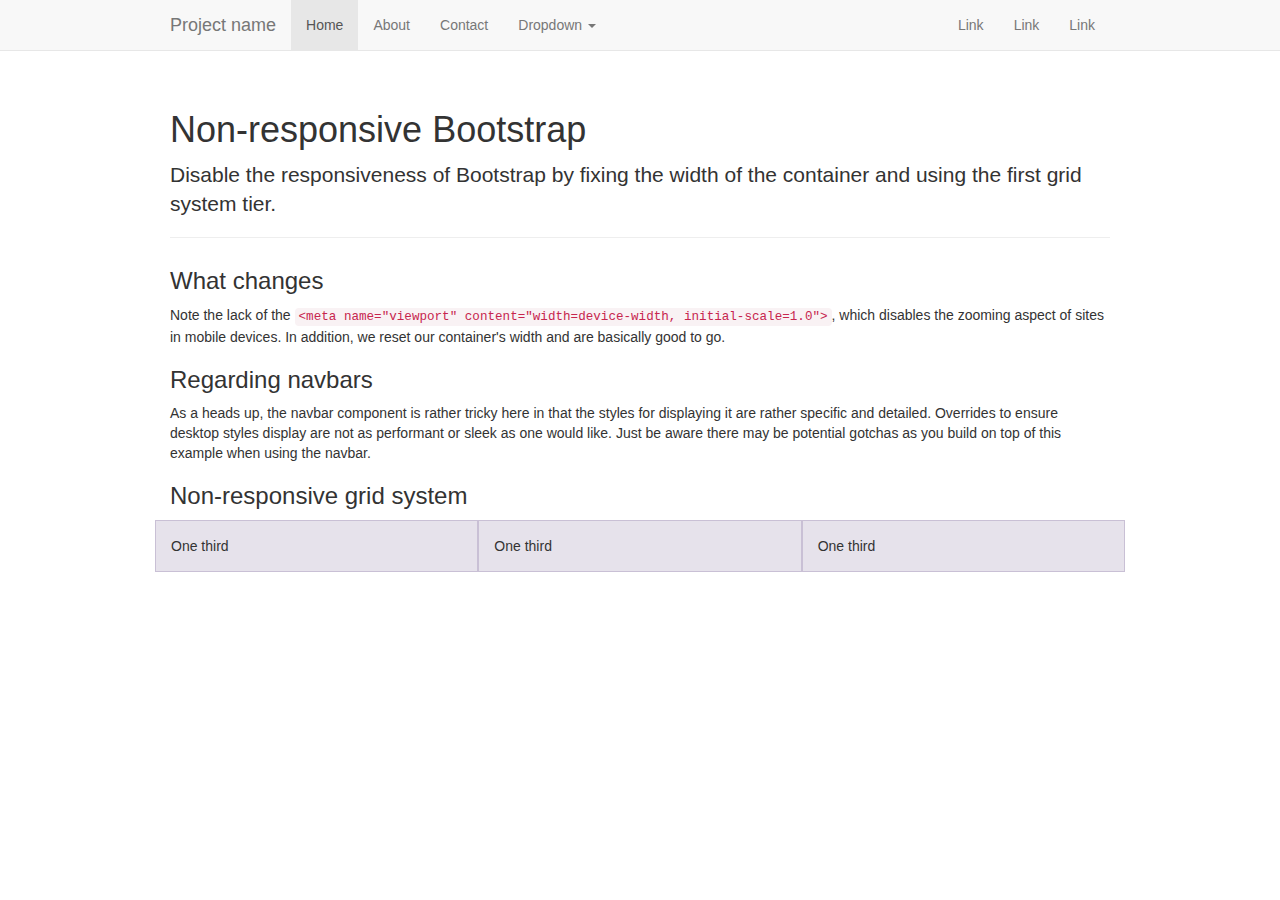
<file: RPi WebServer/bootstrap-3.0.0/examples/non-responsive/index.html>
<!DOCTYPE html>
<html lang="en">
  <head>
    <meta charset="utf-8">
    <meta name="description" content="">
    <meta name="author" content="">

    <!-- Note there is no responsive meta tag here -->

    <link rel="shortcut icon" href="../../assets/ico/favicon.png">

    <title>Non-responsive Template for Bootstrap</title>

    <!-- Bootstrap core CSS -->
    <link href="../../dist/css/bootstrap.css" rel="stylesheet">

    <!-- Custom styles for this template -->
    <link href="non-responsive.css" rel="stylesheet">

    <!-- HTML5 shim and Respond.js IE8 support of HTML5 elements and media queries -->
    <!--[if lt IE 9]>
      <script src="../../assets/js/html5shiv.js"></script>
      <script src="../../assets/js/respond.min.js"></script>
    <![endif]-->
  </head>

  <body>

    <!-- Fixed navbar -->
    <div class="navbar navbar-default navbar-fixed-top">
      <div class="container">
        <div class="navbar-header">
          <button type="button" class="navbar-toggle" data-toggle="collapse" data-target=".navbar-collapse">
            <span class="icon-bar"></span>
            <span class="icon-bar"></span>
            <span class="icon-bar"></span>
          </button>
          <a class="navbar-brand" href="#">Project name</a>
        </div>
        <div class="navbar-collapse collapse">
          <ul class="nav navbar-nav">
            <li class="active"><a href="#">Home</a></li>
            <li><a href="#about">About</a></li>
            <li><a href="#contact">Contact</a></li>
            <li class="dropdown">
              <a href="#" class="dropdown-toggle" data-toggle="dropdown">Dropdown <b class="caret"></b></a>
              <ul class="dropdown-menu">
                <li><a href="#">Action</a></li>
                <li><a href="#">Another action</a></li>
                <li><a href="#">Something else here</a></li>
                <li class="divider"></li>
                <li class="dropdown-header">Nav header</li>
                <li><a href="#">Separated link</a></li>
                <li><a href="#">One more separated link</a></li>
              </ul>
            </li>
          </ul>
          <ul class="nav navbar-nav navbar-right">
            <li><a href="#">Link</a></li>
            <li><a href="#">Link</a></li>
            <li><a href="#">Link</a></li>
          </ul>
        </div><!--/.nav-collapse -->
      </div>
    </div>

    <div class="container">

      <div class="page-header">
        <h1>Non-responsive Bootstrap</h1>
        <p class="lead">Disable the responsiveness of Bootstrap by fixing the width of the container and using the first grid system tier.</p>
      </div>

      <h3>What changes</h3>
      <p>Note the lack of the <code>&lt;meta name="viewport" content="width=device-width, initial-scale=1.0"&gt;</code>, which disables the zooming aspect of sites in mobile devices. In addition, we reset our container's width and are basically good to go.</p>

      <h3>Regarding navbars</h3>
      <p>As a heads up, the navbar component is rather tricky here in that the styles for displaying it are rather specific and detailed. Overrides to ensure desktop styles display are not as performant or sleek as one would like. Just be aware there may be potential gotchas as you build on top of this example when using the navbar.</p>

      <h3>Non-responsive grid system</h3>
      <div class="row">
        <div class="col-xs-4">One third</div>
        <div class="col-xs-4">One third</div>
        <div class="col-xs-4">One third</div>
      </div>

    </div> <!-- /container -->


    <!-- Bootstrap core JavaScript
    ================================================== -->
    <!-- Placed at the end of the document so the pages load faster -->
    <script src="../../assets/js/jquery.js"></script>
    <script src="../../dist/js/bootstrap.min.js"></script>
  </body>
</html>
</file>
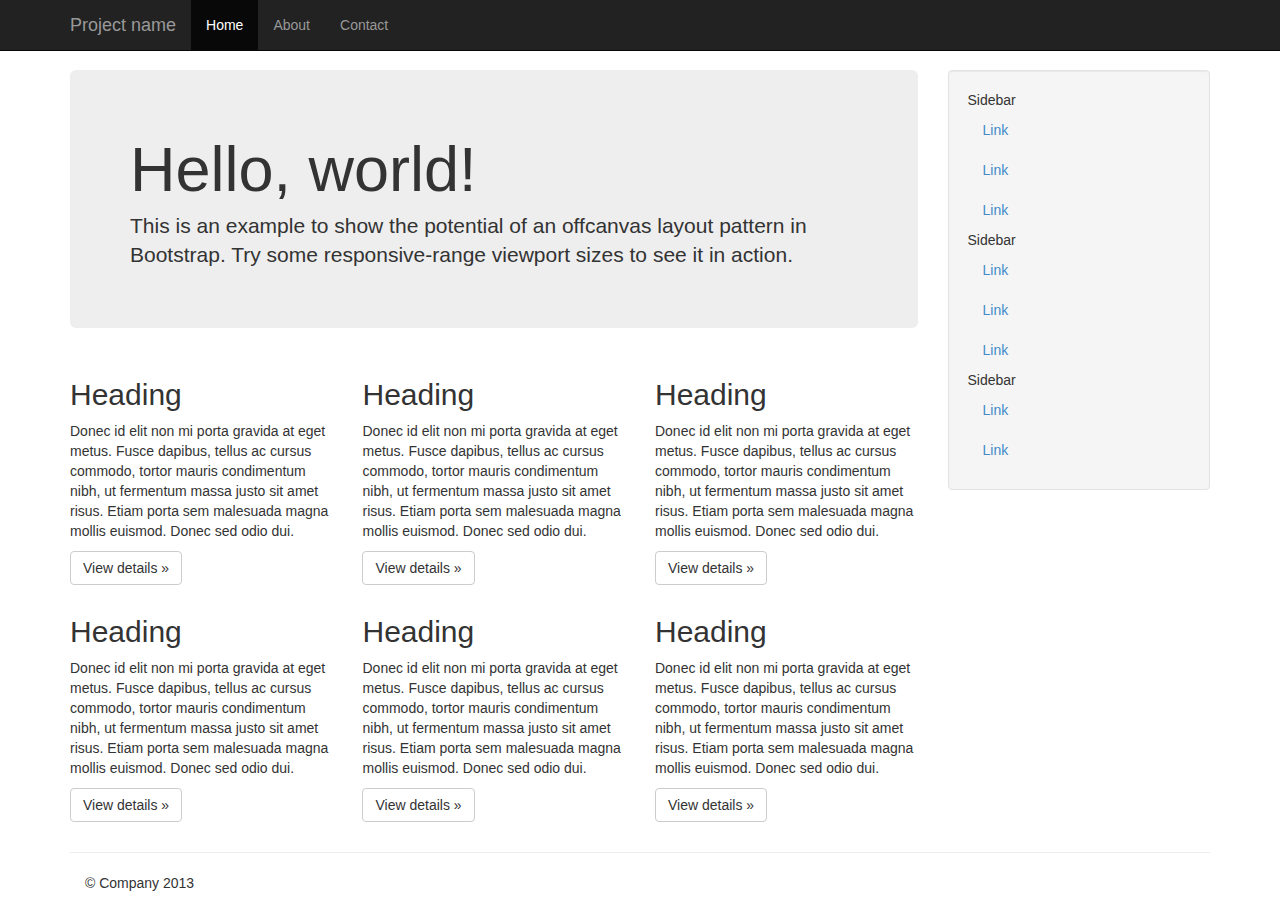
<file: RPi WebServer/bootstrap-3.0.0/examples/offcanvas/index.html>
<!DOCTYPE html>
<html lang="en">
  <head>
    <meta charset="utf-8">
    <meta name="viewport" content="width=device-width, initial-scale=1.0">
    <meta name="description" content="">
    <meta name="author" content="">
    <link rel="shortcut icon" href="../../assets/ico/favicon.png">

    <title>Off Canvas Template for Bootstrap</title>

    <!-- Bootstrap core CSS -->
    <link href="../../dist/css/bootstrap.min.css" rel="stylesheet">

    <!-- Custom styles for this template -->
    <link href="offcanvas.css" rel="stylesheet">

    <!-- HTML5 shim and Respond.js IE8 support of HTML5 elements and media queries -->
    <!--[if lt IE 9]>
      <script src="../../assets/js/html5shiv.js"></script>
      <script src="../../assets/js/respond.min.js"></script>
    <![endif]-->
  </head>

  <body>
    <div class="navbar navbar-fixed-top navbar-inverse" role="navigation">
      <div class="container">
        <div class="navbar-header">
          <button type="button" class="navbar-toggle" data-toggle="collapse" data-target=".navbar-collapse">
            <span class="icon-bar"></span>
            <span class="icon-bar"></span>
            <span class="icon-bar"></span>
          </button>
          <a class="navbar-brand" href="#">Project name</a>
        </div>
        <div class="collapse navbar-collapse">
          <ul class="nav navbar-nav">
            <li class="active"><a href="#">Home</a></li>
            <li><a href="#about">About</a></li>
            <li><a href="#contact">Contact</a></li>
          </ul>
        </div><!-- /.nav-collapse -->
      </div><!-- /.container -->
    </div><!-- /.navbar -->

    <div class="container">

      <div class="row row-offcanvas row-offcanvas-right">
        <div class="col-xs-12 col-sm-9">
          <p class="pull-right visible-xs">
            <button type="button" class="btn btn-primary btn-xs" data-toggle="offcanvas">Toggle nav</button>
          </p>
          <div class="jumbotron">
            <h1>Hello, world!</h1>
            <p>This is an example to show the potential of an offcanvas layout pattern in Bootstrap. Try some responsive-range viewport sizes to see it in action.</p>
          </div>
          <div class="row">
            <div class="col-6 col-sm-6 col-lg-4">
              <h2>Heading</h2>
              <p>Donec id elit non mi porta gravida at eget metus. Fusce dapibus, tellus ac cursus commodo, tortor mauris condimentum nibh, ut fermentum massa justo sit amet risus. Etiam porta sem malesuada magna mollis euismod. Donec sed odio dui. </p>
              <p><a class="btn btn-default" href="#">View details &raquo;</a></p>
            </div><!--/span-->
            <div class="col-6 col-sm-6 col-lg-4">
              <h2>Heading</h2>
              <p>Donec id elit non mi porta gravida at eget metus. Fusce dapibus, tellus ac cursus commodo, tortor mauris condimentum nibh, ut fermentum massa justo sit amet risus. Etiam porta sem malesuada magna mollis euismod. Donec sed odio dui. </p>
              <p><a class="btn btn-default" href="#">View details &raquo;</a></p>
            </div><!--/span-->
            <div class="col-6 col-sm-6 col-lg-4">
              <h2>Heading</h2>
              <p>Donec id elit non mi porta gravida at eget metus. Fusce dapibus, tellus ac cursus commodo, tortor mauris condimentum nibh, ut fermentum massa justo sit amet risus. Etiam porta sem malesuada magna mollis euismod. Donec sed odio dui. </p>
              <p><a class="btn btn-default" href="#">View details &raquo;</a></p>
            </div><!--/span-->
            <div class="col-6 col-sm-6 col-lg-4">
              <h2>Heading</h2>
              <p>Donec id elit non mi porta gravida at eget metus. Fusce dapibus, tellus ac cursus commodo, tortor mauris condimentum nibh, ut fermentum massa justo sit amet risus. Etiam porta sem malesuada magna mollis euismod. Donec sed odio dui. </p>
              <p><a class="btn btn-default" href="#">View details &raquo;</a></p>
            </div><!--/span-->
            <div class="col-6 col-sm-6 col-lg-4">
              <h2>Heading</h2>
              <p>Donec id elit non mi porta gravida at eget metus. Fusce dapibus, tellus ac cursus commodo, tortor mauris condimentum nibh, ut fermentum massa justo sit amet risus. Etiam porta sem malesuada magna mollis euismod. Donec sed odio dui. </p>
              <p><a class="btn btn-default" href="#">View details &raquo;</a></p>
            </div><!--/span-->
            <div class="col-6 col-sm-6 col-lg-4">
              <h2>Heading</h2>
              <p>Donec id elit non mi porta gravida at eget metus. Fusce dapibus, tellus ac cursus commodo, tortor mauris condimentum nibh, ut fermentum massa justo sit amet risus. Etiam porta sem malesuada magna mollis euismod. Donec sed odio dui. </p>
              <p><a class="btn btn-default" href="#">View details &raquo;</a></p>
            </div><!--/span-->
          </div><!--/row-->
        </div><!--/span-->

        <div class="col-xs-6 col-sm-3 sidebar-offcanvas" id="sidebar" role="navigation">
          <div class="well sidebar-nav">
            <ul class="nav">
              <li>Sidebar</li>
              <li class="active"><a href="#">Link</a></li>
              <li><a href="#">Link</a></li>
              <li><a href="#">Link</a></li>
              <li>Sidebar</li>
              <li><a href="#">Link</a></li>
              <li><a href="#">Link</a></li>
              <li><a href="#">Link</a></li>
              <li>Sidebar</li>
              <li><a href="#">Link</a></li>
              <li><a href="#">Link</a></li>
            </ul>
          </div><!--/.well -->
        </div><!--/span-->
      </div><!--/row-->

      <hr>

      <footer>
        <p>&copy; Company 2013</p>
      </footer>

    </div><!--/.container-->



    <!-- Bootstrap core JavaScript
    ================================================== -->
    <!-- Placed at the end of the document so the pages load faster -->
    <script src="../../assets/js/jquery.js"></script>
    <script src="../../dist/js/bootstrap.min.js"></script>
    <script src="offcanvas.js"></script>
  </body>
</html>
</file>
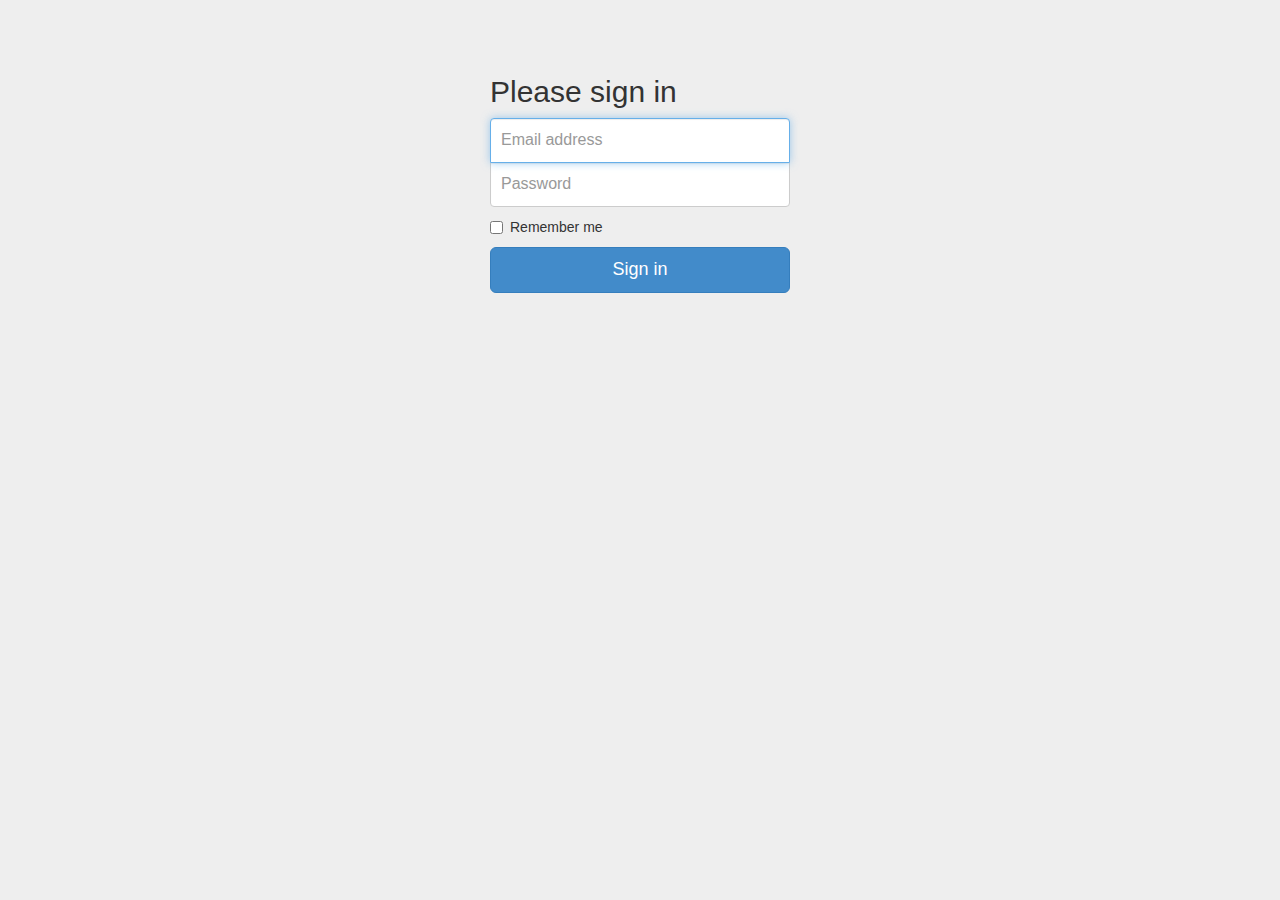
<file: RPi WebServer/bootstrap-3.0.0/examples/signin/index.html>
<!DOCTYPE html>
<html lang="en">
  <head>
    <meta charset="utf-8">
    <meta name="viewport" content="width=device-width, initial-scale=1.0">
    <meta name="description" content="">
    <meta name="author" content="">
    <link rel="shortcut icon" href="../../assets/ico/favicon.png">

    <title>Signin Template for Bootstrap</title>

    <!-- Bootstrap core CSS -->
    <link href="../../dist/css/bootstrap.css" rel="stylesheet">

    <!-- Custom styles for this template -->
    <link href="signin.css" rel="stylesheet">

    <!-- HTML5 shim and Respond.js IE8 support of HTML5 elements and media queries -->
    <!--[if lt IE 9]>
      <script src="../../assets/js/html5shiv.js"></script>
      <script src="../../assets/js/respond.min.js"></script>
    <![endif]-->
  </head>

  <body>

    <div class="container">

      <form class="form-signin">
        <h2 class="form-signin-heading">Please sign in</h2>
        <input type="text" class="form-control" placeholder="Email address" autofocus>
        <input type="password" class="form-control" placeholder="Password">
        <label class="checkbox">
          <input type="checkbox" value="remember-me"> Remember me
        </label>
        <button class="btn btn-lg btn-primary btn-block" type="submit">Sign in</button>
      </form>

    </div> <!-- /container -->


    <!-- Bootstrap core JavaScript
    ================================================== -->
    <!-- Placed at the end of the document so the pages load faster -->
  </body>
</html>
</file>
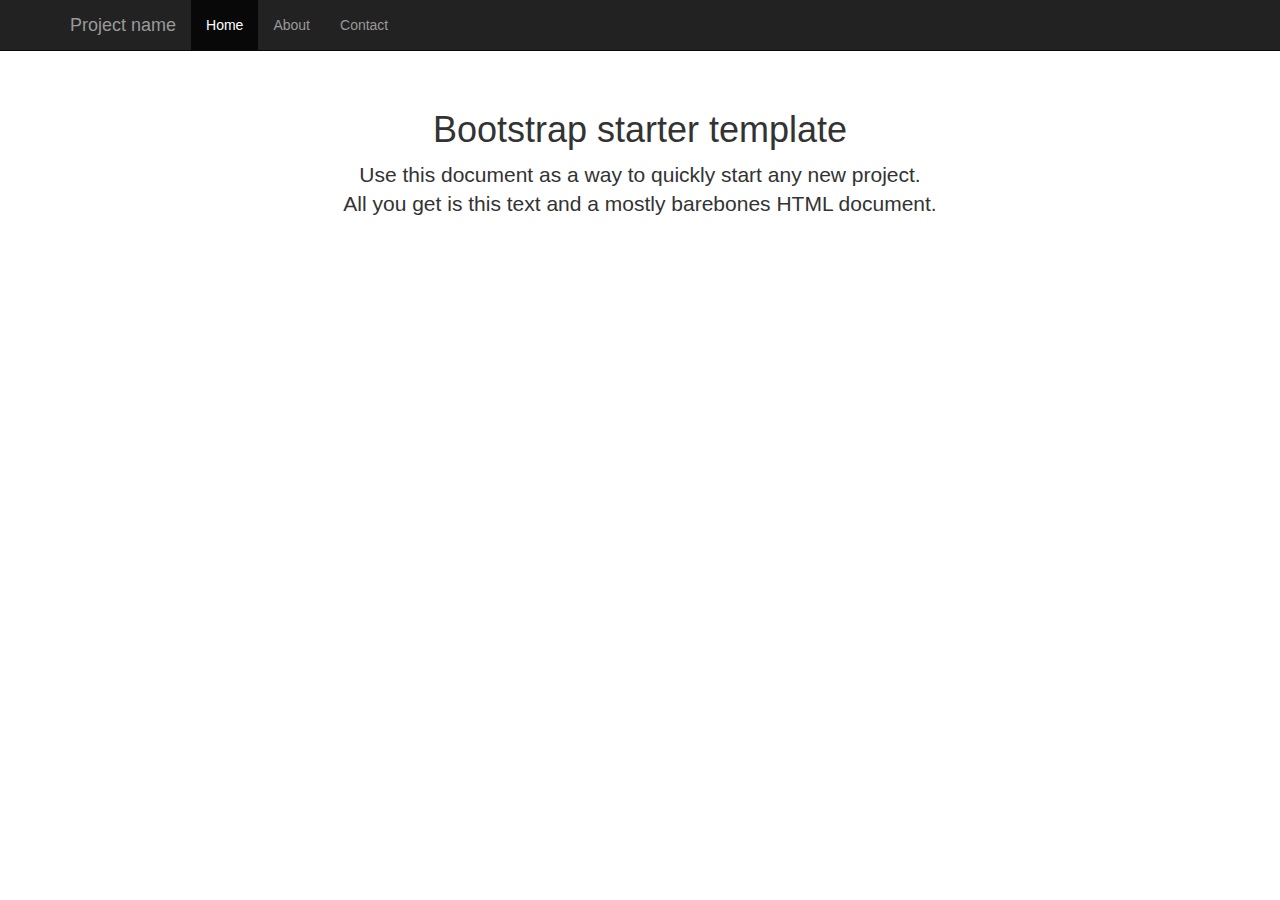
<file: RPi WebServer/bootstrap-3.0.0/examples/starter-template/index.html>
<!DOCTYPE html>
<html lang="en">
  <head>
    <meta charset="utf-8">
    <meta name="viewport" content="width=device-width, initial-scale=1.0">
    <meta name="description" content="">
    <meta name="author" content="">
    <link rel="shortcut icon" href="../../assets/ico/favicon.png">

    <title>Starter Template for Bootstrap</title>

    <!-- Bootstrap core CSS -->
    <link href="../../dist/css/bootstrap.css" rel="stylesheet">

    <!-- Custom styles for this template -->
    <link href="starter-template.css" rel="stylesheet">

    <!-- HTML5 shim and Respond.js IE8 support of HTML5 elements and media queries -->
    <!--[if lt IE 9]>
      <script src="../../assets/js/html5shiv.js"></script>
      <script src="../../assets/js/respond.min.js"></script>
    <![endif]-->
  </head>

  <body>

    <div class="navbar navbar-inverse navbar-fixed-top">
      <div class="container">
        <div class="navbar-header">
          <button type="button" class="navbar-toggle" data-toggle="collapse" data-target=".navbar-collapse">
            <span class="icon-bar"></span>
            <span class="icon-bar"></span>
            <span class="icon-bar"></span>
          </button>
          <a class="navbar-brand" href="#">Project name</a>
        </div>
        <div class="collapse navbar-collapse">
          <ul class="nav navbar-nav">
            <li class="active"><a href="#">Home</a></li>
            <li><a href="#about">About</a></li>
            <li><a href="#contact">Contact</a></li>
          </ul>
        </div><!--/.nav-collapse -->
      </div>
    </div>

    <div class="container">

      <div class="starter-template">
        <h1>Bootstrap starter template</h1>
        <p class="lead">Use this document as a way to quickly start any new project.<br> All you get is this text and a mostly barebones HTML document.</p>
      </div>

    </div><!-- /.container -->


    <!-- Bootstrap core JavaScript
    ================================================== -->
    <!-- Placed at the end of the document so the pages load faster -->
    <script src="../../assets/js/jquery.js"></script>
    <script src="../../dist/js/bootstrap.min.js"></script>
  </body>
</html>
</file>
<file: RPi WebServer/bootstrap-3.0.0/examples/grid/grid.css>
.container {
  padding-left: 15px;
  padding-right: 15px;
}

h4 {
  margin-top: 25px;
}
.row {
  margin-bottom: 20px;
}
.row .row {
  margin-top: 10px;
  margin-bottom: 0;
}
[class*="col-"] {
  padding-top: 15px;
  padding-bottom: 15px;
  background-color: #eee;
  border: 1px solid #ddd;
  background-color: rgba(86,61,124,.15);
  border: 1px solid rgba(86,61,124,.2);
}

hr {
  margin-top: 40px;
  margin-bottom: 40px;
}
</file>
<file: RPi WebServer/bootstrap-3.0.0/examples/jumbotron-narrow/jumbotron-narrow.css>
/* Space out content a bit */
body {
  padding-top: 20px;
  padding-bottom: 20px;
}

/* Everything but the jumbotron gets side spacing for mobile first views */
.header,
.marketing,
.footer {
  padding-left: 15px;
  padding-right: 15px;
}

/* Custom page header */
.header {
  border-bottom: 1px solid #e5e5e5;
}
/* Make the masthead heading the same height as the navigation */
.header h3 {
  margin-top: 0;
  margin-bottom: 0;
  line-height: 40px;
  padding-bottom: 19px;
}

/* Custom page footer */
.footer {
  padding-top: 19px;
  color: #777;
  border-top: 1px solid #e5e5e5;
}

/* Customize container */
@media (min-width: 768px) {
  .container {
    max-width: 730px;
  }
}
.container-narrow > hr {
  margin: 30px 0;
}

/* Main marketing message and sign up button */
.jumbotron {
  text-align: center;
  border-bottom: 1px solid #e5e5e5;
}
.jumbotron .btn {
  font-size: 21px;
  padding: 14px 24px;
}

/* Supporting marketing content */
.marketing {
  margin: 40px 0;
}
.marketing p + h4 {
  margin-top: 28px;
}

/* Responsive: Portrait tablets and up */
@media screen and (min-width: 768px) {
  /* Remove the padding we set earlier */
  .header,
  .marketing,
  .footer {
    padding-left: 0;
    padding-right: 0;
  }
  /* Space out the masthead */
  .header {
    margin-bottom: 30px;
  }
  /* Remove the bottom border on the jumbotron for visual effect */
  .jumbotron {
    border-bottom: 0;
  }
}
</file>
<file: RPi WebServer/bootstrap-3.0.0/examples/jumbotron/jumbotron.css>
/* Move down content because we have a fixed navbar that is 50px tall */
body {
  padding-top: 50px;
  padding-bottom: 20px;
}
</file>
<file: RPi WebServer/bootstrap-3.0.0/examples/justified-nav/justified-nav.css>
body {
  padding-top: 20px;
}

.footer {
  border-top: 1px solid #eee;
  margin-top: 40px;
  padding-top: 40px;
  padding-bottom: 40px;
}

/* Main marketing message and sign up button */
.jumbotron {
  text-align: center;
  background-color: transparent;
}
.jumbotron .btn {
  font-size: 21px;
  padding: 14px 24px;
}

/* Customize the nav-justified links to be fill the entire space of the .navbar */

.nav-justified {
  background-color: #eee;
  border-radius: 5px;
  border: 1px solid #ccc;
}
.nav-justified > li > a {
  padding-top: 15px;
  padding-bottom: 15px;
  color: #777;
  font-weight: bold;
  text-align: center;
  border-bottom: 1px solid #d5d5d5;
  background-color: #e5e5e5; /* Old browsers */
  background-repeat: repeat-x; /* Repeat the gradient */
  background-image: -moz-linear-gradient(top, #f5f5f5 0%, #e5e5e5 100%); /* FF3.6+ */
  background-image: -webkit-gradient(linear, left top, left bottom, color-stop(0%,#f5f5f5), color-stop(100%,#e5e5e5)); /* Chrome,Safari4+ */
  background-image: -webkit-linear-gradient(top, #f5f5f5 0%,#e5e5e5 100%); /* Chrome 10+,Safari 5.1+ */
  background-image: -ms-linear-gradient(top, #f5f5f5 0%,#e5e5e5 100%); /* IE10+ */
  background-image: -o-linear-gradient(top, #f5f5f5 0%,#e5e5e5 100%); /* Opera 11.10+ */
  filter: progid:DXImageTransform.Microsoft.gradient( startColorstr='#f5f5f5', endColorstr='#e5e5e5',GradientType=0 ); /* IE6-9 */
  background-image: linear-gradient(top, #f5f5f5 0%,#e5e5e5 100%); /* W3C */
}
.nav-justified > .active > a,
.nav-justified > .active > a:hover,
.nav-justified > .active > a:focus {
  background-color: #ddd;
  background-image: none;
  box-shadow: inset 0 3px 7px rgba(0,0,0,.15);
}
.nav-justified > li:first-child > a {
  border-radius: 5px 5px 0 0;
}
.nav-justified > li:last-child > a {
  border-bottom: 0;
  border-radius: 0 0 5px 5px;
}

@media (min-width: 768px) {
  .nav-justified {
    max-height: 52px;
  }
  .nav-justified > li > a {
    border-left: 1px solid #fff;
    border-right: 1px solid #d5d5d5;
  }
  .nav-justified > li:first-child > a {
    border-left: 0;
    border-radius: 5px 0 0 5px;
  }
  .nav-justified > li:last-child > a {
    border-radius: 0 5px 5px 0;
    border-right: 0;
  }
}

/* Responsive: Portrait tablets and up */
@media screen and (min-width: 768px) {
  /* Remove the padding we set earlier */
  .masthead,
  .marketing,
  .footer {
    padding-left: 0;
    padding-right: 0;
  }
}
</file>
<file: RPi WebServer/bootstrap-3.0.0/examples/navbar-fixed-top/navbar-fixed-top.css>
body {
  min-height: 2000px;
  padding-top: 70px;
}
</file>
<file: RPi WebServer/bootstrap-3.0.0/examples/navbar-static-top/navbar-static-top.css>
body {
  min-height: 2000px;
}

.navbar-static-top {
  margin-bottom: 19px;
}
</file>
<file: RPi WebServer/bootstrap-3.0.0/examples/navbar/navbar.css>
body {
padding: 30px;
}

.navbar {
margin-bottom: 30px;
}
</file>
<file: RPi WebServer/bootstrap-3.0.0/examples/non-responsive/non-responsive.css>
/* Template-specific stuff
 *
 * Customizations just for the template—these are not necessary for anything
 * with disabling the responsiveness.
 */

/* Account for fixed navbar */
body {
  padding-top: 70px;
  padding-bottom: 30px;
}

/* Finesse the page header spacing */
.page-header {
  margin-bottom: 30px;
}
.page-header .lead {
  margin-bottom: 10px;
}


/* Non-responsive overrides
 *
 * Utilitze the following CSS to disable the responsive-ness of the container,
 * grid system, and navbar.
 */

/* Reset the container */
.container {
  max-width: none !important;
  width: 970px;
}

/* Demonstrate the grids */
.col-xs-4 {
  padding-top: 15px;
  padding-bottom: 15px;
  background-color: #eee;
  border: 1px solid #ddd;
  background-color: rgba(86,61,124,.15);
  border: 1px solid rgba(86,61,124,.2);
}

.container .navbar-header,
.container .navbar-collapse {
  margin-right: 0;
  margin-left: 0;
}

/* Always float the navbar header */
.navbar-header {
  float: left;
}

/* Undo the collapsing navbar */
.navbar-collapse {
  display: block !important;
  height: auto !important;
  padding-bottom: 0;
  overflow: visible !important;
}

.navbar-toggle {
  display: none;
}

.navbar-brand {
  margin-left: -15px;
}

/* Always apply the floated nav */
.navbar-nav {
  float: left;
  margin: 0;
}
.navbar-nav > li {
  float: left;
}
.navbar-nav > li > a {
  padding: 15px;
}

/* Redeclare since we override the float above */
.navbar-nav.navbar-right {
  float: right;
}

/* Undo custom dropdowns */
.navbar .open .dropdown-menu {
  position: absolute;
  float: left;
  background-color: #fff;
  border: 1px solid #cccccc;
  border: 1px solid rgba(0, 0, 0, 0.15);
  border-width: 0 1px 1px;
  border-radius: 0 0 4px 4px;
  -webkit-box-shadow: 0 6px 12px rgba(0, 0, 0, 0.175);
          box-shadow: 0 6px 12px rgba(0, 0, 0, 0.175);
}
.navbar .open .dropdown-menu > li > a {
  color: #333;
}
.navbar .open .dropdown-menu > li > a:hover,
.navbar .open .dropdown-menu > li > a:focus,
.navbar .open .dropdown-menu > .active > a,
.navbar .open .dropdown-menu > .active > a:hover,
.navbar .open .dropdown-menu > .active > a:focus {
  color: #fff !important;
  background-color: #428bca !important;
}
.navbar .open .dropdown-menu > .disabled > a,
.navbar .open .dropdown-menu > .disabled > a:hover,
.navbar .open .dropdown-menu > .disabled > a:focus {
  color: #999 !important;
  background-color: transparent !important;
}
</file>
<file: RPi WebServer/bootstrap-3.0.0/examples/offcanvas/offcanvas.css>
/*
 * Style twaks
 * --------------------------------------------------
 */
body {
  padding-top: 70px;
}
footer {
  padding-left: 15px;
  padding-right: 15px;
}

/*
 * Off Canvas
 * --------------------------------------------------
 */
@media screen and (max-width: 768px) {
  .row-offcanvas {
    position: relative;
    -webkit-transition: all 0.25s ease-out;
    -moz-transition: all 0.25s ease-out;
    transition: all 0.25s ease-out;
  }

  .row-offcanvas-right
  .sidebar-offcanvas {
    right: -50%; /* 6 columns */
  }

  .row-offcanvas-left
  .sidebar-offcanvas {
    left: -50%; /* 6 columns */
  }

  .row-offcanvas-right.active {
    right: 50%; /* 6 columns */
  }

  .row-offcanvas-left.active {
    left: 50%; /* 6 columns */
  }

  .sidebar-offcanvas {
    position: absolute;
    top: 0;
    width: 50%; /* 6 columns */
  }
}
</file>
<file: RPi WebServer/bootstrap-3.0.0/examples/signin/signin.css>
body {
  padding-top: 40px;
  padding-bottom: 40px;
  background-color: #eee;
}

.form-signin {
  max-width: 330px;
  padding: 15px;
  margin: 0 auto;
}
.form-signin .form-signin-heading,
.form-signin .checkbox {
  margin-bottom: 10px;
}
.form-signin .checkbox {
  font-weight: normal;
}
.form-signin .form-control {
  position: relative;
  font-size: 16px;
  height: auto;
  padding: 10px;
  -webkit-box-sizing: border-box;
     -moz-box-sizing: border-box;
          box-sizing: border-box;
}
.form-signin .form-control:focus {
  z-index: 2;
}
.form-signin input[type="text"] {
  margin-bottom: -1px;
  border-bottom-left-radius: 0;
  border-bottom-right-radius: 0;
}
.form-signin input[type="password"] {
  margin-bottom: 10px;
  border-top-left-radius: 0;
  border-top-right-radius: 0;
}
</file>
<file: RPi WebServer/bootstrap-3.0.0/examples/starter-template/starter-template.css>
body {
  padding-top: 50px;
}
.starter-template {
  padding: 40px 15px;
  text-align: center;
}
</file>
